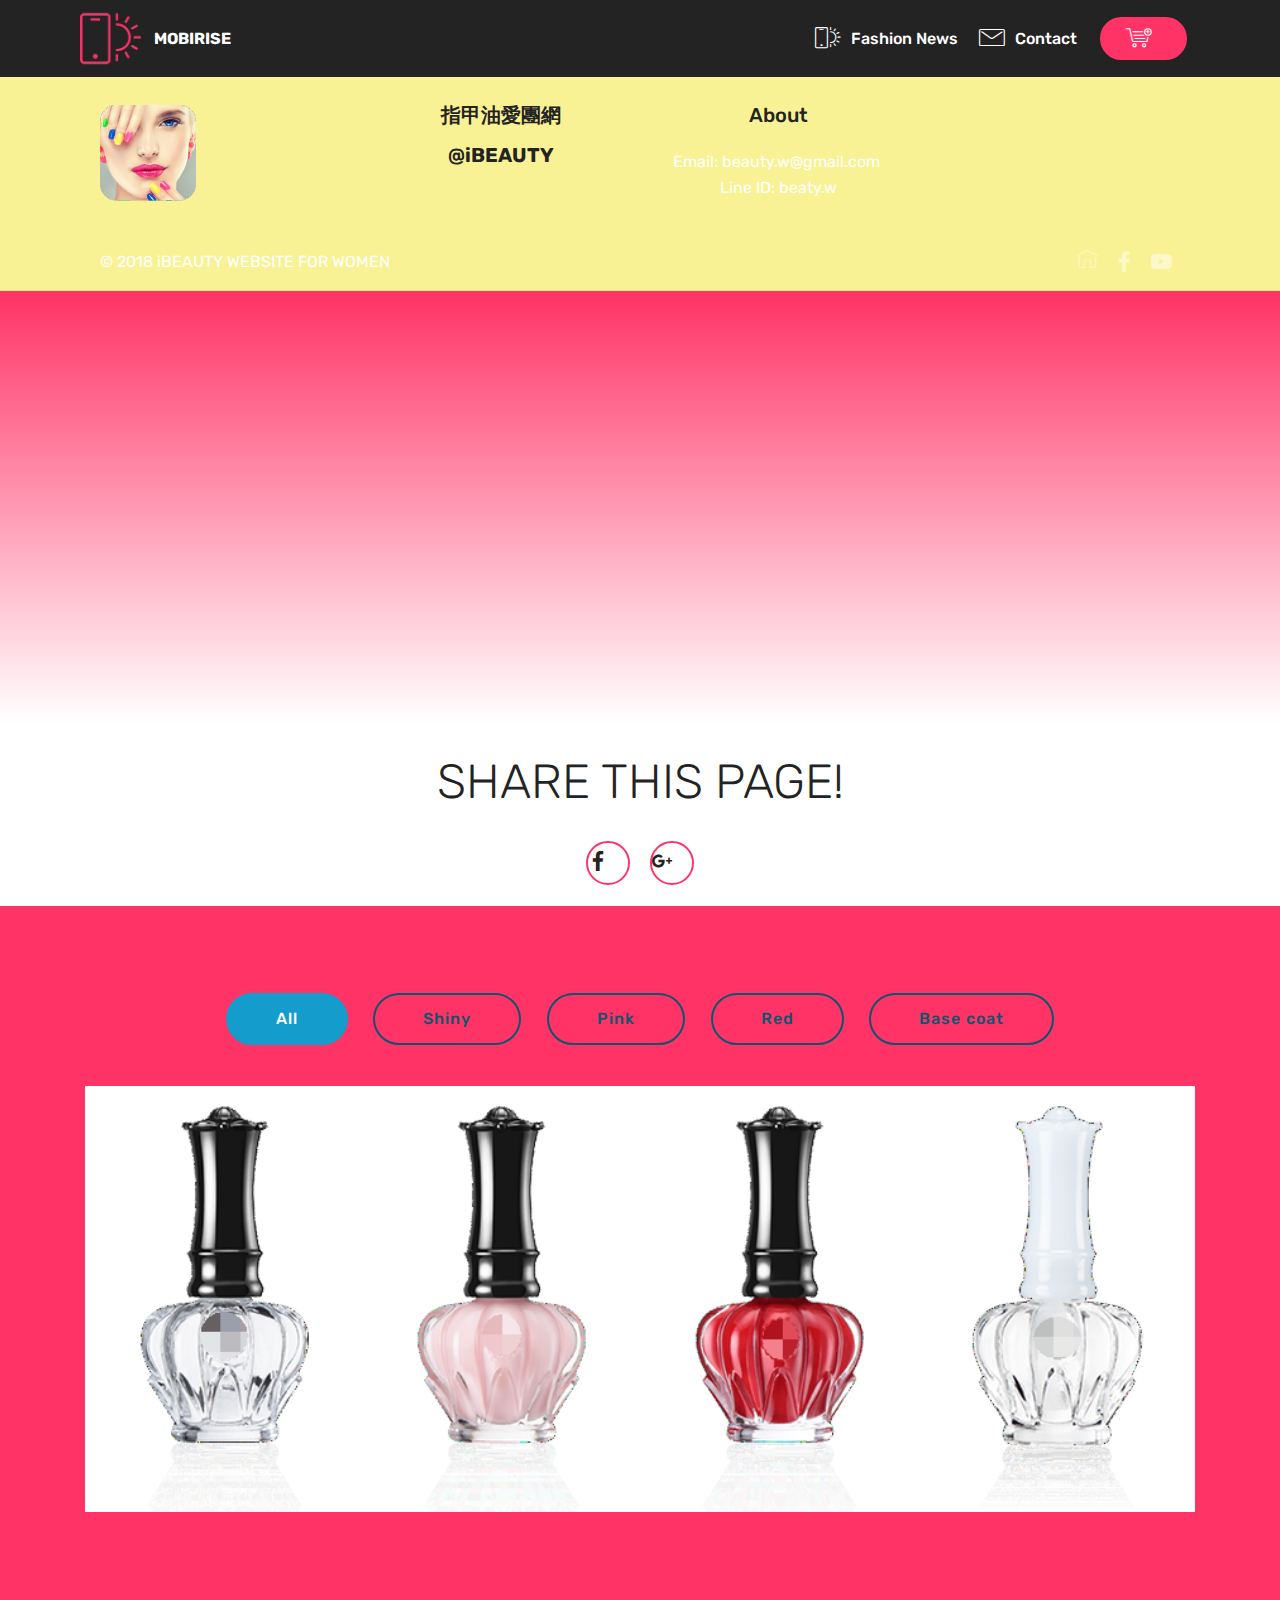
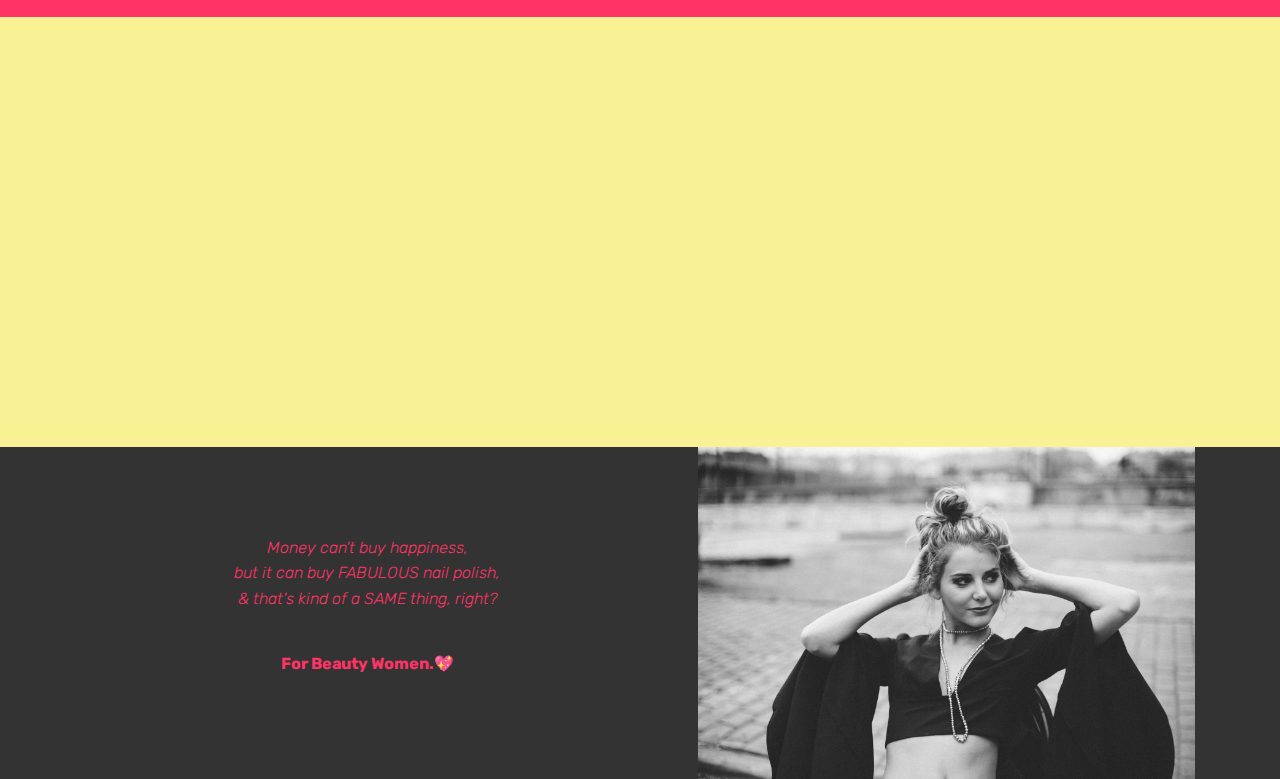
<file: index.html>
<!DOCTYPE html>
<html >
<head>
  <!-- Site made with Mobirise Website Builder v4.5.4, https://mobirise.com -->
  <meta charset="UTF-8">
  <meta http-equiv="X-UA-Compatible" content="IE=edge">
  <meta name="generator" content="Mobirise v4.5.4, mobirise.com">
  <meta name="viewport" content="width=device-width, initial-scale=1, minimum-scale=1">
  <link rel="shortcut icon" href="assets/images/26196344-521560974884847-3951238343787562793-n-128x128-1.png" type="image/x-icon">
  <meta name="description" content="">
  <title>Home</title>
  <link rel="stylesheet" href="assets/web/assets/mobirise-icons/mobirise-icons.css">
  <link rel="stylesheet" href="assets/tether/tether.min.css">
  <link rel="stylesheet" href="assets/bootstrap/css/bootstrap.min.css">
  <link rel="stylesheet" href="assets/bootstrap/css/bootstrap-grid.min.css">
  <link rel="stylesheet" href="assets/bootstrap/css/bootstrap-reboot.min.css">
  <link rel="stylesheet" href="assets/dropdown/css/style.css">
  <link rel="stylesheet" href="assets/socicon/css/styles.css">
  <link rel="stylesheet" href="assets/theme/css/style.css">
  <link rel="stylesheet" href="assets/gallery/style.css">
  <link rel="stylesheet" href="assets/mobirise/css/mbr-additional.css" type="text/css">
  
  
  
</head>
<body>
<section class="menu cid-qFtFao456e" once="menu" id="menu1-e">

    

    <nav class="navbar navbar-expand beta-menu navbar-dropdown align-items-center navbar-fixed-top navbar-toggleable-sm">
        <button class="navbar-toggler navbar-toggler-right" type="button" data-toggle="collapse" data-target="#navbarSupportedContent" aria-controls="navbarSupportedContent" aria-expanded="false" aria-label="Toggle navigation">
            <div class="hamburger">
                <span></span>
                <span></span>
                <span></span>
                <span></span>
            </div>
        </button>
        <div class="menu-logo">
            <div class="navbar-brand">
                <span class="navbar-logo">
                    <a href="https://mobirise.com">
                         <img src="assets/images/logo2.png" alt="Mobirise" style="height: 3.8rem;">
                    </a>
                </span>
                <span class="navbar-caption-wrap">
                    <a class="navbar-caption text-white display-4" href="https://mobirise.com">
                        MOBIRISE
                    </a>
                </span>
            </div>
        </div>
        <div class="collapse navbar-collapse" id="navbarSupportedContent">
            <ul class="navbar-nav nav-dropdown" data-app-modern-menu="true"><li class="nav-item">
                    <a class="nav-link link text-white display-4" href="http://www.elle.com/tw/beauty/nails/g14452845/snow-flake-nails/" target="_blank"><span class="mbri-mobirise mbr-iconfont mbr-iconfont-btn"></span>
                        Fashion News</a>
                </li><li class="nav-item">
                    <a class="nav-link link text-white display-4" href="https://docs.google.com/forms/d/e/1FAIpQLScz4EbbFmGHMpvg3xd-NWl_t0TLeZ9weeTNQ5GddcYG3rxjcQ/viewform?c=0&w=1" target="_blank"><span class="mbri-letter mbr-iconfont mbr-iconfont-btn"></span>
                        Contact</a>
                </li></ul>
            <div class="navbar-buttons mbr-section-btn"><a class="btn btn-sm btn-secondary display-4" href="https://docs.google.com/forms/d/e/1FAIpQLSe8e1jd9VTjLf5Gt1EX5Sik43wJP0h4fVwCyj4ilvDJ84Hjbg/viewform?c=0&w=1" target="_blank"><span class="mbri-cart-add mbr-iconfont mbr-iconfont-btn"><br></span>
                    </a></div>
        </div>
    </nav>
</section>

<section class="engine"><a href="https://mobirise.co/k">bootstrap templates</a></section><section class="cid-qFtFavbJOx" id="footer1-g">

    

    

    <div class="container">
        <div class="media-container-row content text-white">
            <div class="col-12 col-md-3">
                <div class="media-wrap">
                    <a href="https://mobirise.com/">
                        <img src="assets/images/unnamed-300x300.png" alt="Mobirise" title="">
                    </a>
                </div>
            </div>
            <div class="col-12 col-md-3 mbr-fonts-style display-7">
                <h5 class="pb-3"><strong>指甲油愛團網</strong><br><br><strong>@iBEAUTY</strong></h5>
                <p class="mbr-text"></p>
            </div>
            <div class="col-12 col-md-3 mbr-fonts-style display-7">
                <h5 class="pb-3">About</h5>
                <p class="mbr-text">
                    Email: beauty.w@gmail.com&nbsp;<br>Line ID: beaty.w<br></p>
            </div>
            <div class="col-12 col-md-3 mbr-fonts-style display-7">
                <h5 class="pb-3"></h5>
                <p class="mbr-text"></p>
            </div>
        </div>
        <div class="footer-lower">
            <div class="media-container-row">
                <div class="col-sm-12">
                    <hr>
                </div>
            </div>
            <div class="media-container-row mbr-white">
                <div class="col-sm-6 copyright">
                    <p class="mbr-text mbr-fonts-style display-7">
                        © 2018 iBEAUTY WEBSITE FOR WOMEN</p>
                </div>
                <div class="col-md-6">
                    <div class="social-list align-right">
                        <div class="soc-item">
                            <a href="http://www.annasui.com/tc/#/fashion" target="_blank">
                                <span class="mbr-iconfont mbr-iconfont-social mbri-home"></span>
                            </a>
                        </div>
                        <div class="soc-item">
                            <a href="https://www.facebook.com/annasuipage" target="_blank">
                                <span class="mbr-iconfont mbr-iconfont-social socicon-facebook socicon"></span>
                            </a>
                        </div>
                        <div class="soc-item">
                            <a href="https://youtu.be/RB-JOmUpo7s" target="_blank">
                                <span class="mbr-iconfont mbr-iconfont-social socicon-youtube socicon"></span>
                            </a>
                        </div>
                        
                        
                        
                    </div>
                </div>
            </div>
        </div>
    </div>
</section>

<section class="cid-qFuTwdQZeQ" id="video3-1e">

    
    
    <figure class="mbr-figure align-center container">
        <div class="video-block" style="width: 50%;">
            <div><iframe class="mbr-embedded-video" src="https://www.youtube.com/embed/8f7pwNjW19w?rel=0&amp;amp;showinfo=0&amp;autoplay=1&amp;loop=0" width="1280" height="720" frameborder="0" allowfullscreen></iframe></div>
        </div>
    </figure>
</section>

<section class="cid-qFtSJbB0nf" id="social-buttons1-s">
    
    

    

    <div class="container">
        <div class="media-container-row">
            <div class="col-md-8 align-center">
                <h2 class="pb-3 mbr-section-title mbr-fonts-style display-2">
                    SHARE THIS PAGE!<br></h2>
                <div>
                    <div class="mbr-social-likes" data-counters="false">
                        <span class="btn btn-social facebook mx-2" title="Share link on Facebook">
                            <i class="socicon socicon-facebook"></i>
                        </span>
                        
                        <span class="btn btn-social plusone mx-2" title="Share link on Google+">
                            <i class="socicon socicon-googleplus"></i>
                        </span>
                        
                        
                    </div>
                </div>
            </div>
        </div>
    </div>
</section>

<section class="mbr-gallery mbr-slider-carousel cid-qFu29y1qMm" id="gallery2-16">

    

    <div class="container">
        <div><!-- Filter --><div class="mbr-gallery-filter container gallery-filter-active"><ul buttons="0"><li class="mbr-gallery-filter-all"><a class="btn btn-md btn-primary-outline active display-4" href="">All</a></li></ul></div><!-- Gallery --><div class="mbr-gallery-row"><div class="mbr-gallery-layout-default"><div><div><div class="mbr-gallery-item mbr-gallery-item--p0" data-video-url="false" data-tags="Shiny"><div href="#lb-gallery2-16" data-slide-to="0" data-toggle="modal"><img src="assets/images/18788-1-220x338-220x338.png" alt=""><span class="icon-focus"></span></div></div><div class="mbr-gallery-item mbr-gallery-item--p0" data-video-url="false" data-tags="Pink"><div href="#lb-gallery2-16" data-slide-to="1" data-toggle="modal"><img src="assets/images/18792-1-220x338-220x338.png" alt=""><span class="icon-focus"></span></div></div><div class="mbr-gallery-item mbr-gallery-item--p0" data-video-url="false" data-tags="Red"><div href="#lb-gallery2-16" data-slide-to="2" data-toggle="modal"><img src="assets/images/18780-1-220x338-220x338.png" alt=""><span class="icon-focus"></span></div></div><div class="mbr-gallery-item mbr-gallery-item--p0" data-video-url="false" data-tags="Base coat"><div href="#lb-gallery2-16" data-slide-to="3" data-toggle="modal"><img src="assets/images/18784-1-220x338-220x338.png" alt=""><span class="icon-focus"></span></div></div></div></div><div class="clearfix"></div></div></div><!-- Lightbox --><div data-app-prevent-settings="" class="mbr-slider modal fade carousel slide" tabindex="-1" data-keyboard="true" data-interval="false" id="lb-gallery2-16"><div class="modal-dialog"><div class="modal-content"><div class="modal-body"><div class="carousel-inner"><div class="carousel-item"><img src="assets/images/18788-1-220x338.png" alt=""></div><div class="carousel-item active"><img src="assets/images/18792-1-220x338.png" alt=""></div><div class="carousel-item"><img src="assets/images/18780-1-220x338.png" alt=""></div><div class="carousel-item"><img src="assets/images/18784-1-220x338.png" alt=""></div></div><a class="carousel-control carousel-control-prev" role="button" data-slide="prev" href="#lb-gallery2-16"><span class="mbri-left mbr-iconfont" aria-hidden="true"></span><span class="sr-only">Previous</span></a><a class="carousel-control carousel-control-next" role="button" data-slide="next" href="#lb-gallery2-16"><span class="mbri-right mbr-iconfont" aria-hidden="true"></span><span class="sr-only">Next</span></a><a class="close" href="#" role="button" data-dismiss="modal"><span class="sr-only">Close</span></a></div></div></div></div></div>
    </div>

</section>

<section class="map2 cid-qFupPvGHtT" id="map2-18">

    

    <div class="container">
        <div class="media-container-row">
            <div class="col-md-8">
                <div class="google-map"><iframe frameborder="0" style="border:0" src="https://www.google.com/maps/embed/v1/place?key=AIzaSyA0Dx_boXQiwvdz8sJHoYeZNVTdoWONYkU&amp;q=place_id:ChIJzT_UkFQfaDQRKzMr5ae1bhg" allowfullscreen=""></iframe></div>
        </div>
    </div>
</div></section>

<section class="testimonials3 cid-qFvu6TRyoa" id="testimonials3-1k">

    

    

    <div class="container">
        <div class="media-container-row">
            <div class="media-content px-3 align-self-center mbr-white py-2">
                <p class="mbr-text testimonial-text mbr-fonts-style display-7">Money can't buy happiness,<br>but it can buy FABULOUS nail polish,<br>&amp; that's kind of a SAME thing, right?</p>
                <p class="mbr-author-name pt-4 mb-2 mbr-fonts-style display-7">For Beauty Women.💖</p>
                <p class="mbr-author-desc mbr-fonts-style display-7"></p>
            </div>

            <div class="mbr-figure pl-lg-5" style="width: 95%;">
              <img src="assets/images/mbr-1-1620x1080.jpg" alt="" title="">
            </div>
        </div>
    </div>
</section>


  <script src="assets/web/assets/jquery/jquery.min.js"></script>
  <script src="assets/popper/popper.min.js"></script>
  <script src="assets/tether/tether.min.js"></script>
  <script src="assets/bootstrap/js/bootstrap.min.js"></script>
  <script src="assets/smoothscroll/smooth-scroll.js"></script>
  <script src="assets/dropdown/js/script.min.js"></script>
  <script src="assets/touchswipe/jquery.touch-swipe.min.js"></script>
  <script src="assets/masonry/masonry.pkgd.min.js"></script>
  <script src="assets/imagesloaded/imagesloaded.pkgd.min.js"></script>
  <script src="assets/bootstrapcarouselswipe/bootstrap-carousel-swipe.js"></script>
  <script src="assets/vimeoplayer/jquery.mb.vimeo_player.js"></script>
  <script src="assets/sociallikes/social-likes.js"></script>
  <script src="assets/theme/js/script.js"></script>
  <script src="assets/gallery/player.min.js"></script>
  <script src="assets/gallery/script.js"></script>
  <script src="assets/slidervideo/script.js"></script>
  
  
</body>
</html>
</file>
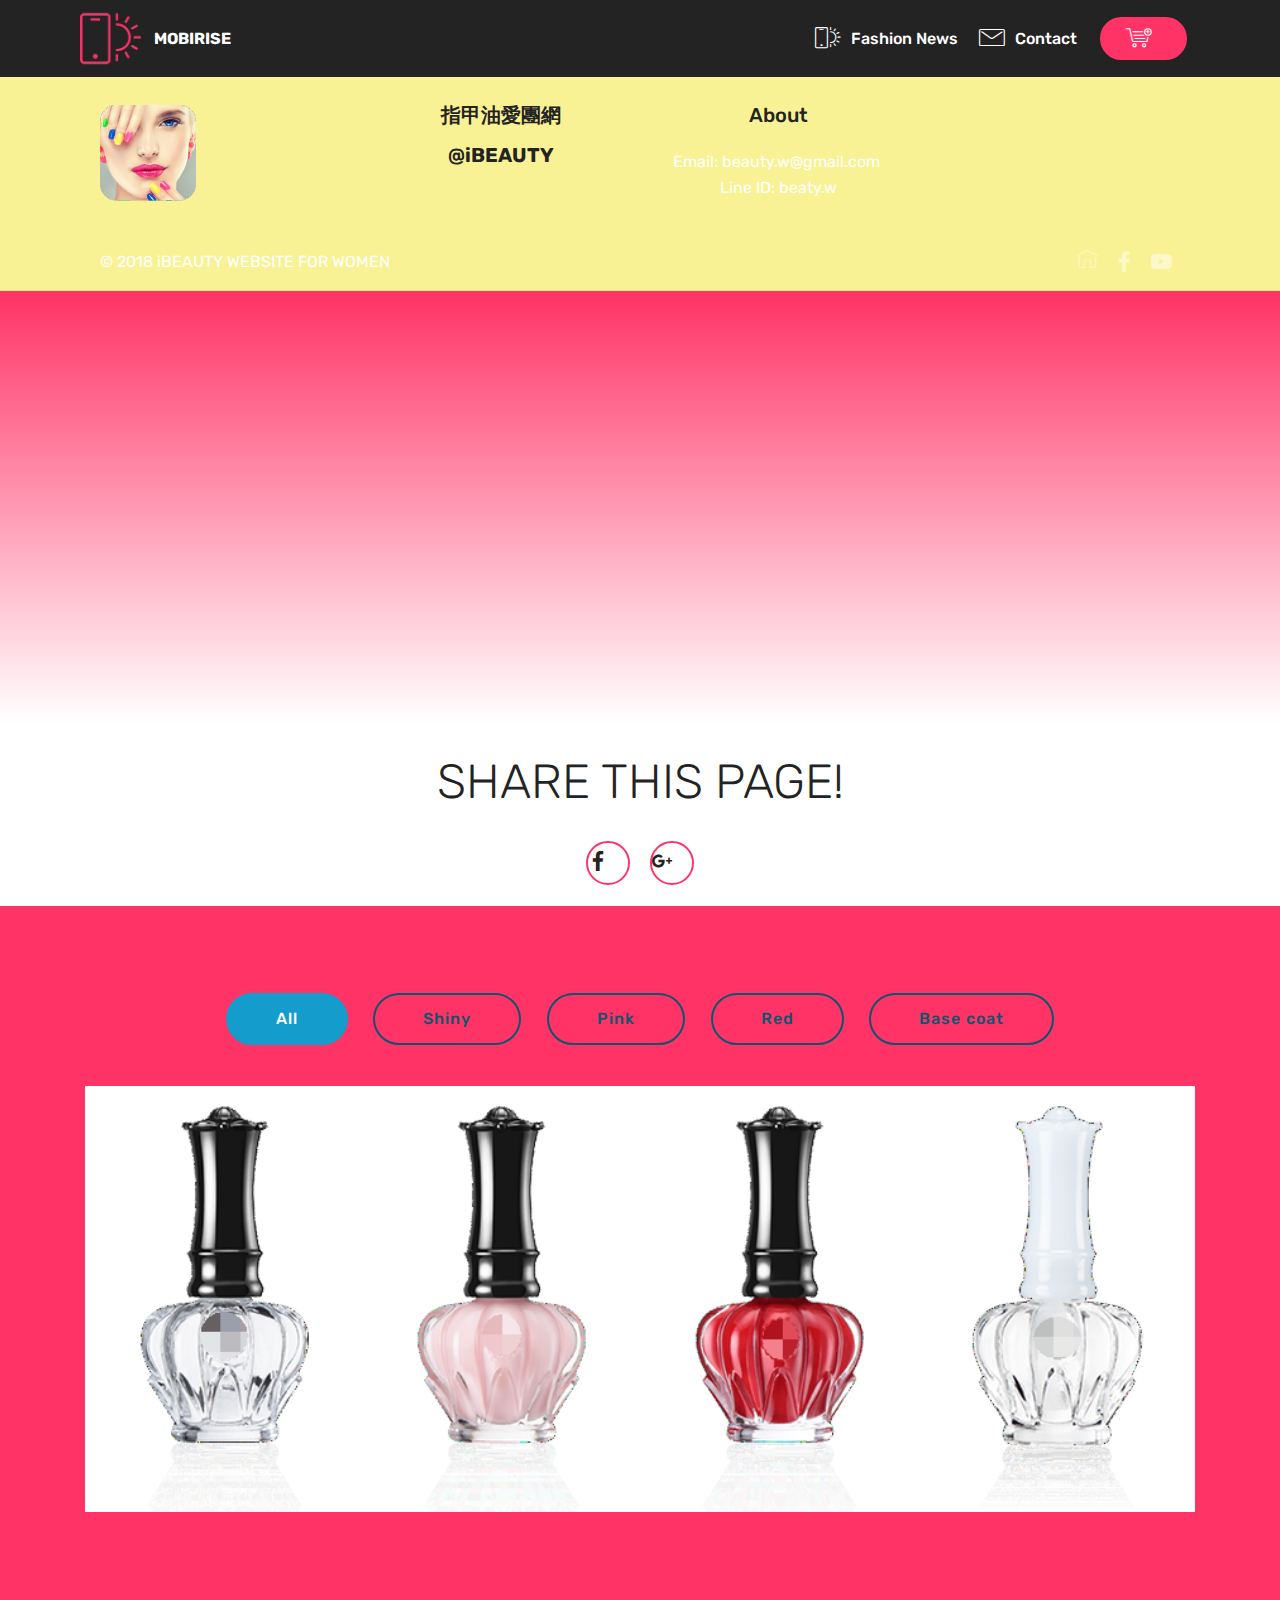
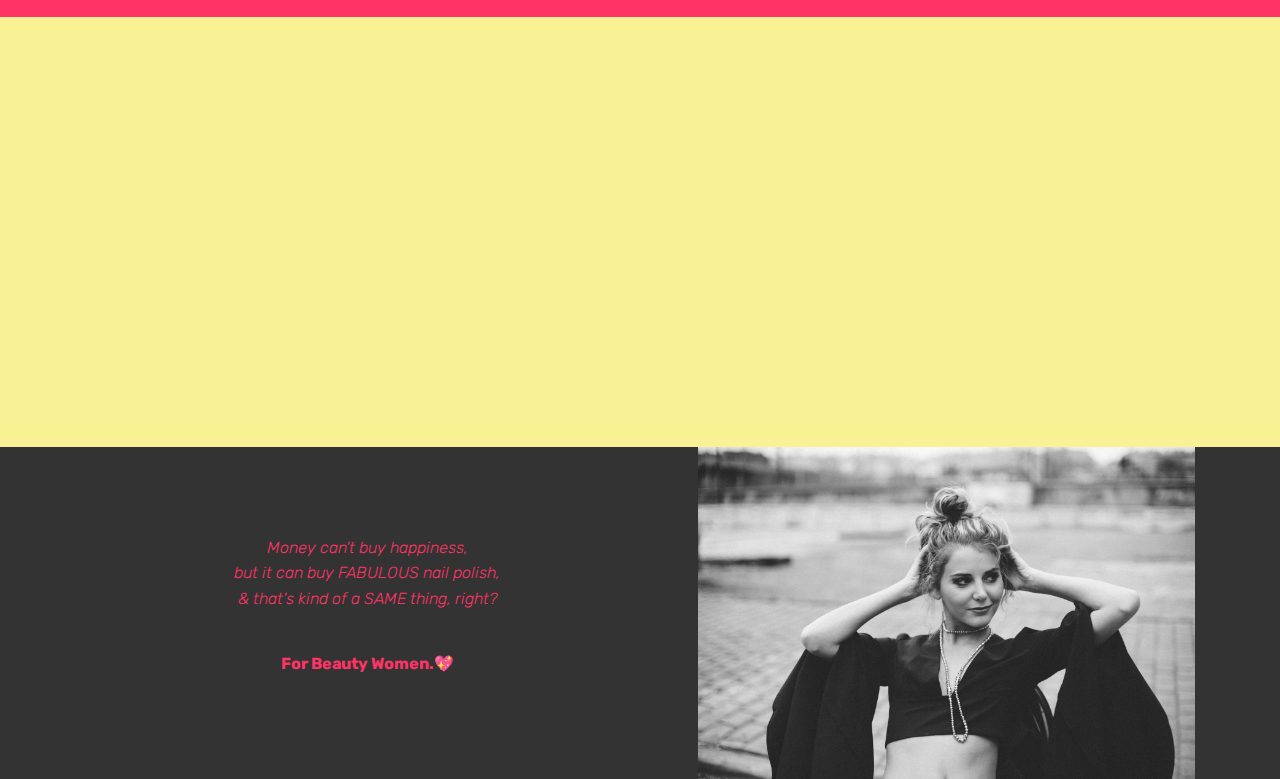
<file: page1.html>
<!DOCTYPE html>
<html >
<head>
  <!-- Site made with Mobirise Website Builder v4.5.4, https://mobirise.com -->
  <meta charset="UTF-8">
  <meta http-equiv="X-UA-Compatible" content="IE=edge">
  <meta name="generator" content="Mobirise v4.5.4, mobirise.com">
  <meta name="viewport" content="width=device-width, initial-scale=1, minimum-scale=1">
  <link rel="shortcut icon" href="assets/images/26196344-521560974884847-3951238343787562793-n-128x128-1.png" type="image/x-icon">
  <meta name="description" content="">
  <title>Page 1</title>
  <link rel="stylesheet" href="assets/web/assets/mobirise-icons/mobirise-icons.css">
  <link rel="stylesheet" href="assets/tether/tether.min.css">
  <link rel="stylesheet" href="assets/bootstrap/css/bootstrap.min.css">
  <link rel="stylesheet" href="assets/bootstrap/css/bootstrap-grid.min.css">
  <link rel="stylesheet" href="assets/bootstrap/css/bootstrap-reboot.min.css">
  <link rel="stylesheet" href="assets/dropdown/css/style.css">
  <link rel="stylesheet" href="assets/socicon/css/styles.css">
  <link rel="stylesheet" href="assets/theme/css/style.css">
  <link rel="stylesheet" href="assets/gallery/style.css">
  <link rel="stylesheet" href="assets/mobirise/css/mbr-additional.css" type="text/css">
  
  
  
</head>
<body>
<section class="menu cid-qFw1gOZXin" once="menu" id="menu1-26">

    

    <nav class="navbar navbar-expand beta-menu navbar-dropdown align-items-center navbar-fixed-top navbar-toggleable-sm">
        <button class="navbar-toggler navbar-toggler-right" type="button" data-toggle="collapse" data-target="#navbarSupportedContent" aria-controls="navbarSupportedContent" aria-expanded="false" aria-label="Toggle navigation">
            <div class="hamburger">
                <span></span>
                <span></span>
                <span></span>
                <span></span>
            </div>
        </button>
        <div class="menu-logo">
            <div class="navbar-brand">
                <span class="navbar-logo">
                    <a href="https://mobirise.com">
                         <img src="assets/images/logo2.png" alt="Mobirise" style="height: 3.8rem;">
                    </a>
                </span>
                <span class="navbar-caption-wrap">
                    <a class="navbar-caption text-white display-4" href="https://mobirise.com">
                        MOBIRISE
                    </a>
                </span>
            </div>
        </div>
        <div class="collapse navbar-collapse" id="navbarSupportedContent">
            <ul class="navbar-nav nav-dropdown" data-app-modern-menu="true"><li class="nav-item">
                    <a class="nav-link link text-white display-4" href="http://www.elle.com/tw/beauty/nails/g14452845/snow-flake-nails/" target="_blank"><span class="mbri-mobirise mbr-iconfont mbr-iconfont-btn"></span>
                        Fashion News</a>
                </li><li class="nav-item">
                    <a class="nav-link link text-white display-4" href="https://docs.google.com/forms/d/e/1FAIpQLScz4EbbFmGHMpvg3xd-NWl_t0TLeZ9weeTNQ5GddcYG3rxjcQ/viewform?c=0&w=1" target="_blank"><span class="mbri-letter mbr-iconfont mbr-iconfont-btn"></span>
                        Contact</a>
                </li></ul>
            <div class="navbar-buttons mbr-section-btn"><a class="btn btn-sm btn-secondary display-4" href="https://docs.google.com/forms/d/e/1FAIpQLSe8e1jd9VTjLf5Gt1EX5Sik43wJP0h4fVwCyj4ilvDJ84Hjbg/viewform?c=0&w=1" target="_blank"><span class="mbri-cart-add mbr-iconfont mbr-iconfont-btn"><br></span>
                    </a></div>
        </div>
    </nav>
</section>

<section class="engine"><a href="https://mobirise.co/l">free bootstrap themes</a></section><section class="cid-qFw1gT0cie" id="footer1-27">

    

    

    <div class="container">
        <div class="media-container-row content text-white">
            <div class="col-12 col-md-3">
                <div class="media-wrap">
                    <a href="https://mobirise.com/">
                        <img src="assets/images/unnamed-300x300.png" alt="Mobirise" title="">
                    </a>
                </div>
            </div>
            <div class="col-12 col-md-3 mbr-fonts-style display-7">
                <h5 class="pb-3"><strong>指甲油愛團網</strong><br><br><strong>@iBEAUTY</strong></h5>
                <p class="mbr-text"></p>
            </div>
            <div class="col-12 col-md-3 mbr-fonts-style display-7">
                <h5 class="pb-3">About</h5>
                <p class="mbr-text">
                    Email: beauty.w@gmail.com&nbsp;<br>Line ID: beaty.w<br></p>
            </div>
            <div class="col-12 col-md-3 mbr-fonts-style display-7">
                <h5 class="pb-3"></h5>
                <p class="mbr-text"></p>
            </div>
        </div>
        <div class="footer-lower">
            <div class="media-container-row">
                <div class="col-sm-12">
                    <hr>
                </div>
            </div>
            <div class="media-container-row mbr-white">
                <div class="col-sm-6 copyright">
                    <p class="mbr-text mbr-fonts-style display-7">
                        © 2018 iBEAUTY WEBSITE FOR WOMEN</p>
                </div>
                <div class="col-md-6">
                    <div class="social-list align-right">
                        <div class="soc-item">
                            <a href="http://www.annasui.com/tc/#/fashion" target="_blank">
                                <span class="mbr-iconfont mbr-iconfont-social mbri-home"></span>
                            </a>
                        </div>
                        <div class="soc-item">
                            <a href="https://www.facebook.com/annasuipage" target="_blank">
                                <span class="mbr-iconfont mbr-iconfont-social socicon-facebook socicon"></span>
                            </a>
                        </div>
                        <div class="soc-item">
                            <a href="https://youtu.be/RB-JOmUpo7s" target="_blank">
                                <span class="mbr-iconfont mbr-iconfont-social socicon-youtube socicon"></span>
                            </a>
                        </div>
                        
                        
                        
                    </div>
                </div>
            </div>
        </div>
    </div>
</section>

<section class="cid-qFw1gWaGCR" id="video3-28">

    
    
    <figure class="mbr-figure align-center container">
        <div class="video-block" style="width: 50%;">
            <div><iframe class="mbr-embedded-video" src="https://www.youtube.com/embed/8f7pwNjW19w?rel=0&amp;amp;showinfo=0&amp;autoplay=1&amp;loop=0" width="1280" height="720" frameborder="0" allowfullscreen></iframe></div>
        </div>
    </figure>
</section>

<section class="cid-qFw1gXV53S" id="social-buttons1-29">
    
    

    

    <div class="container">
        <div class="media-container-row">
            <div class="col-md-8 align-center">
                <h2 class="pb-3 mbr-section-title mbr-fonts-style display-2">
                    SHARE THIS PAGE!<br></h2>
                <div>
                    <div class="mbr-social-likes" data-counters="false">
                        <span class="btn btn-social facebook mx-2" title="Share link on Facebook">
                            <i class="socicon socicon-facebook"></i>
                        </span>
                        
                        <span class="btn btn-social plusone mx-2" title="Share link on Google+">
                            <i class="socicon socicon-googleplus"></i>
                        </span>
                        
                        
                    </div>
                </div>
            </div>
        </div>
    </div>
</section>

<section class="mbr-gallery mbr-slider-carousel cid-qFw1h0lq1z" id="gallery2-2a">

    

    <div class="container">
        <div><!-- Filter --><div class="mbr-gallery-filter container gallery-filter-active"><ul buttons="0"><li class="mbr-gallery-filter-all"><a class="btn btn-md btn-primary-outline active display-4" href="">All</a></li></ul></div><!-- Gallery --><div class="mbr-gallery-row"><div class="mbr-gallery-layout-default"><div><div><div class="mbr-gallery-item mbr-gallery-item--p0" data-video-url="false" data-tags="Shiny"><div href="#lb-gallery2-2a" data-slide-to="0" data-toggle="modal"><img src="assets/images/18788-1-220x338-220x338.png" alt=""><span class="icon-focus"></span></div></div><div class="mbr-gallery-item mbr-gallery-item--p0" data-video-url="false" data-tags="Pink"><div href="#lb-gallery2-2a" data-slide-to="1" data-toggle="modal"><img src="assets/images/18792-1-220x338-220x338.png" alt=""><span class="icon-focus"></span></div></div><div class="mbr-gallery-item mbr-gallery-item--p0" data-video-url="false" data-tags="Red"><div href="#lb-gallery2-2a" data-slide-to="2" data-toggle="modal"><img src="assets/images/18780-1-220x338-220x338.png" alt=""><span class="icon-focus"></span></div></div><div class="mbr-gallery-item mbr-gallery-item--p0" data-video-url="false" data-tags="Base coat"><div href="#lb-gallery2-2a" data-slide-to="3" data-toggle="modal"><img src="assets/images/18784-1-220x338-220x338.png" alt=""><span class="icon-focus"></span></div></div></div></div><div class="clearfix"></div></div></div><!-- Lightbox --><div data-app-prevent-settings="" class="mbr-slider modal fade carousel slide" tabindex="-1" data-keyboard="true" data-interval="false" id="lb-gallery2-2a"><div class="modal-dialog"><div class="modal-content"><div class="modal-body"><div class="carousel-inner"><div class="carousel-item"><img src="assets/images/18788-1-220x338.png" alt=""></div><div class="carousel-item active"><img src="assets/images/18792-1-220x338.png" alt=""></div><div class="carousel-item"><img src="assets/images/18780-1-220x338.png" alt=""></div><div class="carousel-item"><img src="assets/images/18784-1-220x338.png" alt=""></div></div><a class="carousel-control carousel-control-prev" role="button" data-slide="prev" href="#lb-gallery2-2a"><span class="mbri-left mbr-iconfont" aria-hidden="true"></span><span class="sr-only">Previous</span></a><a class="carousel-control carousel-control-next" role="button" data-slide="next" href="#lb-gallery2-2a"><span class="mbri-right mbr-iconfont" aria-hidden="true"></span><span class="sr-only">Next</span></a><a class="close" href="#" role="button" data-dismiss="modal"><span class="sr-only">Close</span></a></div></div></div></div></div>
    </div>

</section>

<section class="map2 cid-qFw1h3IKYJ" id="map2-2b">

    

    <div class="container">
        <div class="media-container-row">
            <div class="col-md-8">
                <div class="google-map"><iframe frameborder="0" style="border:0" src="https://www.google.com/maps/embed/v1/place?key=AIzaSyA0Dx_boXQiwvdz8sJHoYeZNVTdoWONYkU&amp;q=place_id:ChIJzT_UkFQfaDQRKzMr5ae1bhg" allowfullscreen=""></iframe></div>
        </div>
    </div>
</div></section>

<section class="testimonials3 cid-qFw1h6aTbV" id="testimonials3-2c">

    

    

    <div class="container">
        <div class="media-container-row">
            <div class="media-content px-3 align-self-center mbr-white py-2">
                <p class="mbr-text testimonial-text mbr-fonts-style display-7">Money can't buy happiness,<br>but it can buy FABULOUS nail polish,<br>&amp; that's kind of a SAME thing, right?</p>
                <p class="mbr-author-name pt-4 mb-2 mbr-fonts-style display-7">For Beauty Women.💖</p>
                <p class="mbr-author-desc mbr-fonts-style display-7"></p>
            </div>

            <div class="mbr-figure pl-lg-5" style="width: 95%;">
              <img src="assets/images/mbr-1-1620x1080.jpg" alt="" title="">
            </div>
        </div>
    </div>
</section>


  <script src="assets/web/assets/jquery/jquery.min.js"></script>
  <script src="assets/popper/popper.min.js"></script>
  <script src="assets/tether/tether.min.js"></script>
  <script src="assets/bootstrap/js/bootstrap.min.js"></script>
  <script src="assets/smoothscroll/smooth-scroll.js"></script>
  <script src="assets/dropdown/js/script.min.js"></script>
  <script src="assets/touchswipe/jquery.touch-swipe.min.js"></script>
  <script src="assets/masonry/masonry.pkgd.min.js"></script>
  <script src="assets/imagesloaded/imagesloaded.pkgd.min.js"></script>
  <script src="assets/bootstrapcarouselswipe/bootstrap-carousel-swipe.js"></script>
  <script src="assets/vimeoplayer/jquery.mb.vimeo_player.js"></script>
  <script src="assets/sociallikes/social-likes.js"></script>
  <script src="assets/theme/js/script.js"></script>
  <script src="assets/gallery/player.min.js"></script>
  <script src="assets/gallery/script.js"></script>
  <script src="assets/slidervideo/script.js"></script>
  
  
</body>
</html>
</file>
<file: assets/web/assets/mobirise-icons/mobirise-icons.css>
@font-face {
  font-family: 'MobiriseIcons';
  src:  url('mobirise-icons.eot?spat4u');
  src:  url('mobirise-icons.eot?spat4u#iefix') format('embedded-opentype'),
    url('mobirise-icons.ttf?spat4u') format('truetype'),
    url('mobirise-icons.woff?spat4u') format('woff'),
    url('mobirise-icons.svg?spat4u#MobiriseIcons') format('svg');
  font-weight: normal;
  font-style: normal;
}

[class^="mbri-"], [class*=" mbri-"] {
  /* use !important to prevent issues with browser extensions that change fonts */
  font-family: MobiriseIcons !important;
  speak: none;
  font-style: normal;
  font-weight: normal;
  font-variant: normal;
  text-transform: none;
  line-height: 1;

  /* Better Font Rendering =========== */
  -webkit-font-smoothing: antialiased;
  -moz-osx-font-smoothing: grayscale;
}

.mbri-add-submenu:before {
  content: "\e900";
}
.mbri-alert:before {
  content: "\e901";
}
.mbri-align-center:before {
  content: "\e902";
}
.mbri-align-justify:before {
  content: "\e903";
}
.mbri-align-left:before {
  content: "\e904";
}
.mbri-align-right:before {
  content: "\e905";
}
.mbri-android:before {
  content: "\e906";
}
.mbri-apple:before {
  content: "\e907";
}
.mbri-arrow-down:before {
  content: "\e908";
}
.mbri-arrow-next:before {
  content: "\e909";
}
.mbri-arrow-prev:before {
  content: "\e90a";
}
.mbri-arrow-up:before {
  content: "\e90b";
}
.mbri-bold:before {
  content: "\e90c";
}
.mbri-bookmark:before {
  content: "\e90d";
}
.mbri-bootstrap:before {
  content: "\e90e";
}
.mbri-briefcase:before {
  content: "\e90f";
}
.mbri-browse:before {
  content: "\e910";
}
.mbri-bulleted-list:before {
  content: "\e911";
}
.mbri-calendar:before {
  content: "\e912";
}
.mbri-camera:before {
  content: "\e913";
}
.mbri-cart-add:before {
  content: "\e914";
}
.mbri-cart-full:before {
  content: "\e915";
}
.mbri-cash:before {
  content: "\e916";
}
.mbri-change-style:before {
  content: "\e917";
}
.mbri-chat:before {
  content: "\e918";
}
.mbri-clock:before {
  content: "\e919";
}
.mbri-close:before {
  content: "\e91a";
}
.mbri-cloud:before {
  content: "\e91b";
}
.mbri-code:before {
  content: "\e91c";
}
.mbri-contact-form:before {
  content: "\e91d";
}
.mbri-credit-card:before {
  content: "\e91e";
}
.mbri-cursor-click:before {
  content: "\e91f";
}
.mbri-cust-feedback:before {
  content: "\e920";
}
.mbri-database:before {
  content: "\e921";
}
.mbri-delivery:before {
  content: "\e922";
}
.mbri-desktop:before {
  content: "\e923";
}
.mbri-devices:before {
  content: "\e924";
}
.mbri-down:before {
  content: "\e925";
}
.mbri-download:before {
  content: "\e989";
}
.mbri-drag-n-drop:before {
  content: "\e927";
}
.mbri-drag-n-drop2:before {
  content: "\e928";
}
.mbri-edit:before {
  content: "\e929";
}
.mbri-edit2:before {
  content: "\e92a";
}
.mbri-error:before {
  content: "\e92b";
}
.mbri-extension:before {
  content: "\e92c";
}
.mbri-features:before {
  content: "\e92d";
}
.mbri-file:before {
  content: "\e92e";
}
.mbri-flag:before {
  content: "\e92f";
}
.mbri-folder:before {
  content: "\e930";
}
.mbri-gift:before {
  content: "\e931";
}
.mbri-github:before {
  content: "\e932";
}
.mbri-globe:before {
  content: "\e933";
}
.mbri-globe-2:before {
  content: "\e934";
}
.mbri-growing-chart:before {
  content: "\e935";
}
.mbri-hearth:before {
  content: "\e936";
}
.mbri-help:before {
  content: "\e937";
}
.mbri-home:before {
  content: "\e938";
}
.mbri-hot-cup:before {
  content: "\e939";
}
.mbri-idea:before {
  content: "\e93a";
}
.mbri-image-gallery:before {
  content: "\e93b";
}
.mbri-image-slider:before {
  content: "\e93c";
}
.mbri-info:before {
  content: "\e93d";
}
.mbri-italic:before {
  content: "\e93e";
}
.mbri-key:before {
  content: "\e93f";
}
.mbri-laptop:before {
  content: "\e940";
}
.mbri-layers:before {
  content: "\e941";
}
.mbri-left-right:before {
  content: "\e942";
}
.mbri-left:before {
  content: "\e943";
}
.mbri-letter:before {
  content: "\e944";
}
.mbri-like:before {
  content: "\e945";
}
.mbri-link:before {
  content: "\e946";
}
.mbri-lock:before {
  content: "\e947";
}
.mbri-login:before {
  content: "\e948";
}
.mbri-logout:before {
  content: "\e949";
}
.mbri-magic-stick:before {
  content: "\e94a";
}
.mbri-map-pin:before {
  content: "\e94b";
}
.mbri-menu:before {
  content: "\e94c";
}
.mbri-mobile:before {
  content: "\e94d";
}
.mbri-mobile2:before {
  content: "\e94e";
}
.mbri-mobirise:before {
  content: "\e94f";
}
.mbri-more-horizontal:before {
  content: "\e950";
}
.mbri-more-vertical:before {
  content: "\e951";
}
.mbri-music:before {
  content: "\e952";
}
.mbri-new-file:before {
  content: "\e953";
}
.mbri-numbered-list:before {
  content: "\e954";
}
.mbri-opened-folder:before {
  content: "\e955";
}
.mbri-pages:before {
  content: "\e956";
}
.mbri-paper-plane:before {
  content: "\e957";
}
.mbri-paperclip:before {
  content: "\e958";
}
.mbri-photo:before {
  content: "\e959";
}
.mbri-photos:before {
  content: "\e95a";
}
.mbri-pin:before {
  content: "\e95b";
}
.mbri-play:before {
  content: "\e95c";
}
.mbri-plus:before {
  content: "\e95d";
}
.mbri-preview:before {
  content: "\e95e";
}
.mbri-print:before {
  content: "\e95f";
}
.mbri-protect:before {
  content: "\e960";
}
.mbri-question:before {
  content: "\e961";
}
.mbri-quote-left:before {
  content: "\e962";
}
.mbri-quote-right:before {
  content: "\e963";
}
.mbri-refresh:before {
  content: "\e964";
}
.mbri-responsive:before {
  content: "\e965";
}
.mbri-right:before {
  content: "\e966";
}
.mbri-rocket:before {
  content: "\e967";
}
.mbri-sad-face:before {
  content: "\e968";
}
.mbri-sale:before {
  content: "\e969";
}
.mbri-save:before {
  content: "\e96a";
}
.mbri-search:before {
  content: "\e96b";
}
.mbri-setting:before {
  content: "\e96c";
}
.mbri-setting2:before {
  content: "\e96d";
}
.mbri-setting3:before {
  content: "\e96e";
}
.mbri-share:before {
  content: "\e96f";
}
.mbri-shopping-bag:before {
  content: "\e970";
}
.mbri-shopping-basket:before {
  content: "\e971";
}
.mbri-shopping-cart:before {
  content: "\e972";
}
.mbri-sites:before {
  content: "\e973";
}
.mbri-smile-face:before {
  content: "\e974";
}
.mbri-speed:before {
  content: "\e975";
}
.mbri-star:before {
  content: "\e976";
}
.mbri-success:before {
  content: "\e977";
}
.mbri-sun:before {
  content: "\e978";
}
.mbri-sun2:before {
  content: "\e979";
}
.mbri-tablet:before {
  content: "\e97a";
}
.mbri-tablet-vertical:before {
  content: "\e97b";
}
.mbri-target:before {
  content: "\e97c";
}
.mbri-timer:before {
  content: "\e97d";
}
.mbri-to-ftp:before {
  content: "\e97e";
}
.mbri-to-local-drive:before {
  content: "\e97f";
}
.mbri-touch-swipe:before {
  content: "\e980";
}
.mbri-touch:before {
  content: "\e981";
}
.mbri-trash:before {
  content: "\e982";
}
.mbri-underline:before {
  content: "\e983";
}
.mbri-unlink:before {
  content: "\e984";
}
.mbri-unlock:before {
  content: "\e985";
}
.mbri-up-down:before {
  content: "\e986";
}
.mbri-up:before {
  content: "\e987";
}
.mbri-update:before {
  content: "\e988";
}
.mbri-upload:before {
 content: "\e926"; 
}
.mbri-user:before {
  content: "\e98a";
}
.mbri-user2:before {
  content: "\e98b";
}
.mbri-users:before {
  content: "\e98c";
}
.mbri-video:before {
  content: "\e98d";
}
.mbri-video-play:before {
  content: "\e98e";
}
.mbri-watch:before {
  content: "\e98f";
}
.mbri-website-theme:before {
  content: "\e990";
}
.mbri-wifi:before {
  content: "\e991";
}
.mbri-windows:before {
  content: "\e992";
}
.mbri-zoom-out:before {
  content: "\e993";
}
.mbri-redo:before {
  content: "\e994";
}
.mbri-undo:before {
  content: "\e995";
}
</file>
<file: assets/dropdown/css/style.css>
.navbar-dropdown {
  left: 0;
  padding: 0;
  position: absolute;
  right: 0;
  top: 0;
  transition: all 0.45s ease;
  z-index: 1030;
  background: #282828; }
  .navbar-dropdown .navbar-logo {
    margin-right: 0.8rem;
    transition: margin 0.3s ease-in-out;
    vertical-align: middle; }
    .navbar-dropdown .navbar-logo img {
      height: 3.125rem;
      transition: all 0.3s ease-in-out; }
    .navbar-dropdown .navbar-logo.mbr-iconfont {
      font-size: 3.125rem;
      line-height: 3.125rem; }
  .navbar-dropdown .navbar-caption {
    font-weight: 700;
    white-space: normal;
    vertical-align: -4px;
    line-height: 3.125rem !important; }
    .navbar-dropdown .navbar-caption, .navbar-dropdown .navbar-caption:hover {
      color: inherit;
      text-decoration: none; }
  .navbar-dropdown .mbr-iconfont + .navbar-caption {
    vertical-align: -1px; }
  .navbar-dropdown.navbar-fixed-top {
    position: fixed; }
  .navbar-dropdown .navbar-brand span {
    vertical-align: -4px; }
  .navbar-dropdown.bg-color.transparent {
    background: none; }
  .navbar-dropdown.navbar-short .navbar-brand {
    padding: 0.625rem 0; }
    .navbar-dropdown.navbar-short .navbar-brand span {
      vertical-align: -1px; }
  .navbar-dropdown.navbar-short .navbar-caption {
    line-height: 2.375rem !important;
    vertical-align: -2px; }
  .navbar-dropdown.navbar-short .navbar-logo {
    margin-right: 0.5rem; }
    .navbar-dropdown.navbar-short .navbar-logo img {
      height: 2.375rem; }
    .navbar-dropdown.navbar-short .navbar-logo.mbr-iconfont {
      font-size: 2.375rem;
      line-height: 2.375rem; }
  .navbar-dropdown.navbar-short .mbr-table-cell {
    height: 3.625rem; }
  .navbar-dropdown .navbar-close {
    left: 0.6875rem;
    position: fixed;
    top: 0.75rem;
    z-index: 1000; }
  .navbar-dropdown .hamburger-icon {
    content: "";
    display: inline-block;
    vertical-align: middle;
    width: 16px;
    -webkit-box-shadow: 0 -6px 0 1px #282828,0 0 0 1px #282828,0 6px 0 1px #282828;
    -moz-box-shadow: 0 -6px 0 1px #282828,0 0 0 1px #282828,0 6px 0 1px #282828;
    box-shadow: 0 -6px 0 1px #282828,0 0 0 1px #282828,0 6px 0 1px #282828; }

.dropdown-menu .dropdown-toggle[data-toggle="dropdown-submenu"]::after {
  border-bottom: 0.35em solid transparent;
  border-left: 0.35em solid;
  border-right: 0;
  border-top: 0.35em solid transparent;
  margin-left: 0.3rem; }

.dropdown-menu .dropdown-item:focus {
  outline: 0; }

.nav-dropdown {
  font-size: 0.75rem;
  font-weight: 500;
  height: auto !important; }
  .nav-dropdown .nav-btn {
    padding-left: 1rem; }
  .nav-dropdown .link {
    margin: .667em 1.667em;
    font-weight: 500;
    padding: 0;
    transition: color .2s ease-in-out; }
    .nav-dropdown .link.dropdown-toggle {
      margin-right: 2.583em; }
      .nav-dropdown .link.dropdown-toggle::after {
        margin-left: .25rem;
        border-top: 0.35em solid;
        border-right: 0.35em solid transparent;
        border-left: 0.35em solid transparent;
        border-bottom: 0; }
      .nav-dropdown .link.dropdown-toggle[aria-expanded="true"] {
        margin: 0;
        padding: 0.667em 3.263em  0.667em 1.667em; }
  .nav-dropdown .link::after,
  .nav-dropdown .dropdown-item::after {
    color: inherit; }
  .nav-dropdown .btn {
    font-size: 0.75rem;
    font-weight: 700;
    letter-spacing: 0;
    margin-bottom: 0;
    padding-left: 1.25rem;
    padding-right: 1.25rem; }
  .nav-dropdown .dropdown-menu {
    border-radius: 0;
    border: 0;
    left: 0;
    margin: 0;
    padding-bottom: 1.25rem;
    padding-top: 1.25rem;
    position: relative; }
  .nav-dropdown .dropdown-submenu {
    margin-left: 0.125rem;
    top: 0; }
  .nav-dropdown .dropdown-item {
    font-weight: 500;
    line-height: 2;
    padding: 0.3846em 4.615em 0.3846em 1.5385em;
    position: relative;
    transition: color .2s ease-in-out, background-color .2s ease-in-out; }
    .nav-dropdown .dropdown-item::after {
      margin-top: -0.3077em;
      position: absolute;
      right: 1.1538em;
      top: 50%; }
    .nav-dropdown .dropdown-item:focus, .nav-dropdown .dropdown-item:hover {
      background: none; }

@media (max-width: 767px) {
  .nav-dropdown.navbar-toggleable-sm {
    bottom: 0;
    display: none;
    left: 0;
    overflow-x: hidden;
    position: fixed;
    top: 0;
    transform: translateX(-100%);
    -ms-transform: translateX(-100%);
    -webkit-transform: translateX(-100%);
    width: 18.75rem;
    z-index: 999; } }
.nav-dropdown.navbar-toggleable-xl {
  bottom: 0;
  display: none;
  left: 0;
  overflow-x: hidden;
  position: fixed;
  top: 0;
  transform: translateX(-100%);
  -ms-transform: translateX(-100%);
  -webkit-transform: translateX(-100%);
  width: 18.75rem;
  z-index: 999; }

.nav-dropdown-sm {
  display: block !important;
  overflow-x: hidden;
  overflow: auto;
  padding-top: 3.875rem; }
  .nav-dropdown-sm::after {
    content: "";
    display: block;
    height: 3rem;
    width: 100%; }
  .nav-dropdown-sm.collapse.in ~ .navbar-close {
    display: block !important; }
  .nav-dropdown-sm.collapsing, .nav-dropdown-sm.collapse.in {
    transform: translateX(0);
    -ms-transform: translateX(0);
    -webkit-transform: translateX(0);
    transition: all 0.25s ease-out;
    -webkit-transition: all 0.25s ease-out;
    background: #282828; }
  .nav-dropdown-sm.collapsing[aria-expanded="false"] {
    transform: translateX(-100%);
    -ms-transform: translateX(-100%);
    -webkit-transform: translateX(-100%); }
  .nav-dropdown-sm .nav-item {
    display: block;
    margin-left: 0 !important;
    padding-left: 0; }
  .nav-dropdown-sm .link,
  .nav-dropdown-sm .dropdown-item {
    border-top: 1px dotted rgba(255, 255, 255, 0.1);
    font-size: 0.8125rem;
    line-height: 1.6;
    margin: 0 !important;
    padding: 0.875rem 2.4rem 0.875rem 1.5625rem !important;
    position: relative;
    white-space: normal; }
    .nav-dropdown-sm .link:focus, .nav-dropdown-sm .link:hover,
    .nav-dropdown-sm .dropdown-item:focus,
    .nav-dropdown-sm .dropdown-item:hover {
      background: rgba(0, 0, 0, 0.2) !important;
      color: #c0a375; }
  .nav-dropdown-sm .nav-btn {
    position: relative;
    padding: 1.5625rem 1.5625rem 0 1.5625rem; }
    .nav-dropdown-sm .nav-btn::before {
      border-top: 1px dotted rgba(255, 255, 255, 0.1);
      content: "";
      left: 0;
      position: absolute;
      top: 0;
      width: 100%; }
    .nav-dropdown-sm .nav-btn + .nav-btn {
      padding-top: 0.625rem; }
      .nav-dropdown-sm .nav-btn + .nav-btn::before {
        display: none; }
  .nav-dropdown-sm .btn {
    padding: 0.625rem 0; }
  .nav-dropdown-sm .dropdown-toggle[data-toggle="dropdown-submenu"]::after {
    margin-left: .25rem;
    border-top: 0.35em solid;
    border-right: 0.35em solid transparent;
    border-left: 0.35em solid transparent;
    border-bottom: 0; }
  .nav-dropdown-sm .dropdown-toggle[data-toggle="dropdown-submenu"][aria-expanded="true"]::after {
    border-top: 0;
    border-right: 0.35em solid transparent;
    border-left: 0.35em solid transparent;
    border-bottom: 0.35em solid; }
  .nav-dropdown-sm .dropdown-menu {
    margin: 0;
    padding: 0;
    position: relative;
    top: 0;
    left: 0;
    width: 100%;
    border: 0;
    float: none;
    border-radius: 0;
    background: none; }
  .nav-dropdown-sm .dropdown-submenu {
    left: 100%;
    margin-left: 0.125rem;
    margin-top: -1.25rem;
    top: 0; }

.navbar-toggleable-sm .nav-dropdown .dropdown-menu {
  position: absolute; }

.navbar-toggleable-sm .nav-dropdown .dropdown-submenu {
  left: 100%;
  margin-left: 0.125rem;
  margin-top: -1.25rem;
  top: 0; }

.navbar-toggleable-sm.opened .nav-dropdown .dropdown-menu {
  position: relative; }

.navbar-toggleable-sm.opened .nav-dropdown .dropdown-submenu {
  left: 0;
  margin-left: 00rem;
  margin-top: 0rem;
  top: 0; }

.is-builder .nav-dropdown.collapsing {
  transition: none !important; }

/*# sourceMappingURL=style.css.map */
</file>
<file: assets/socicon/css/styles.css>
@charset "UTF-8";

@font-face {
  font-family: "socicon";
  src:url("../fonts/socicon.eot");
  src:url("../fonts/socicon.eot?#iefix") format("embedded-opentype"),
    url("../fonts/socicon.woff") format("woff"),
    url("../fonts/socicon.ttf") format("truetype"),
    url("../fonts/socicon.svg#socicon") format("svg");
  font-weight: normal;
  font-style: normal;

}

[data-icon]:before {
  font-family: "socicon" !important;
  content: attr(data-icon);
  font-style: normal !important;
  font-weight: normal !important;
  font-variant: normal !important;
  text-transform: none !important;
  speak: none;
  line-height: 1;
  -webkit-font-smoothing: antialiased;
  -moz-osx-font-smoothing: grayscale;
}

[class^="socicon-"]:before,
[class*=" socicon-"]:before {
  font-family: "socicon" !important;
  font-style: normal !important;
  font-weight: normal !important;
  font-variant: normal !important;
  text-transform: none !important;
  speak: none;
  line-height: 1;
  -webkit-font-smoothing: antialiased;
  -moz-osx-font-smoothing: grayscale;
}

.socicon-modelmayhem:before {
  content: "\e000";
}
.socicon-mixcloud:before {
  content: "\e001";
}
.socicon-drupal:before {
  content: "\e002";
}
.socicon-swarm:before {
  content: "\e003";
}
.socicon-istock:before {
  content: "\e004";
}
.socicon-yammer:before {
  content: "\e005";
}
.socicon-ello:before {
  content: "\e006";
}
.socicon-stackoverflow:before {
  content: "\e007";
}
.socicon-persona:before {
  content: "\e008";
}
.socicon-triplej:before {
  content: "\e009";
}
.socicon-houzz:before {
  content: "\e00a";
}
.socicon-rss:before {
  content: "\e00b";
}
.socicon-paypal:before {
  content: "\e00c";
}
.socicon-odnoklassniki:before {
  content: "\e00d";
}
.socicon-airbnb:before {
  content: "\e00e";
}
.socicon-periscope:before {
  content: "\e00f";
}
.socicon-outlook:before {
  content: "\e010";
}
.socicon-coderwall:before {
  content: "\e011";
}
.socicon-tripadvisor:before {
  content: "\e012";
}
.socicon-appnet:before {
  content: "\e013";
}
.socicon-goodreads:before {
  content: "\e014";
}
.socicon-tripit:before {
  content: "\e015";
}
.socicon-lanyrd:before {
  content: "\e016";
}
.socicon-slideshare:before {
  content: "\e017";
}
.socicon-buffer:before {
  content: "\e018";
}
.socicon-disqus:before {
  content: "\e019";
}
.socicon-vkontakte:before {
  content: "\e01a";
}
.socicon-whatsapp:before {
  content: "\e01b";
}
.socicon-patreon:before {
  content: "\e01c";
}
.socicon-storehouse:before {
  content: "\e01d";
}
.socicon-pocket:before {
  content: "\e01e";
}
.socicon-mail:before {
  content: "\e01f";
}
.socicon-blogger:before {
  content: "\e020";
}
.socicon-technorati:before {
  content: "\e021";
}
.socicon-reddit:before {
  content: "\e022";
}
.socicon-dribbble:before {
  content: "\e023";
}
.socicon-stumbleupon:before {
  content: "\e024";
}
.socicon-digg:before {
  content: "\e025";
}
.socicon-envato:before {
  content: "\e026";
}
.socicon-behance:before {
  content: "\e027";
}
.socicon-delicious:before {
  content: "\e028";
}
.socicon-deviantart:before {
  content: "\e029";
}
.socicon-forrst:before {
  content: "\e02a";
}
.socicon-play:before {
  content: "\e02b";
}
.socicon-zerply:before {
  content: "\e02c";
}
.socicon-wikipedia:before {
  content: "\e02d";
}
.socicon-apple:before {
  content: "\e02e";
}
.socicon-flattr:before {
  content: "\e02f";
}
.socicon-github:before {
  content: "\e030";
}
.socicon-renren:before {
  content: "\e031";
}
.socicon-friendfeed:before {
  content: "\e032";
}
.socicon-newsvine:before {
  content: "\e033";
}
.socicon-identica:before {
  content: "\e034";
}
.socicon-bebo:before {
  content: "\e035";
}
.socicon-zynga:before {
  content: "\e036";
}
.socicon-steam:before {
  content: "\e037";
}
.socicon-xbox:before {
  content: "\e038";
}
.socicon-windows:before {
  content: "\e039";
}
.socicon-qq:before {
  content: "\e03a";
}
.socicon-douban:before {
  content: "\e03b";
}
.socicon-meetup:before {
  content: "\e03c";
}
.socicon-playstation:before {
  content: "\e03d";
}
.socicon-android:before {
  content: "\e03e";
}
.socicon-snapchat:before {
  content: "\e03f";
}
.socicon-twitter:before {
  content: "\e040";
}
.socicon-facebook:before {
  content: "\e041";
}
.socicon-googleplus:before {
  content: "\e042";
}
.socicon-pinterest:before {
  content: "\e043";
}
.socicon-foursquare:before {
  content: "\e044";
}
.socicon-yahoo:before {
  content: "\e045";
}
.socicon-skype:before {
  content: "\e046";
}
.socicon-yelp:before {
  content: "\e047";
}
.socicon-feedburner:before {
  content: "\e048";
}
.socicon-linkedin:before {
  content: "\e049";
}
.socicon-viadeo:before {
  content: "\e04a";
}
.socicon-xing:before {
  content: "\e04b";
}
.socicon-myspace:before {
  content: "\e04c";
}
.socicon-soundcloud:before {
  content: "\e04d";
}
.socicon-spotify:before {
  content: "\e04e";
}
.socicon-grooveshark:before {
  content: "\e04f";
}
.socicon-lastfm:before {
  content: "\e050";
}
.socicon-youtube:before {
  content: "\e051";
}
.socicon-vimeo:before {
  content: "\e052";
}
.socicon-dailymotion:before {
  content: "\e053";
}
.socicon-vine:before {
  content: "\e054";
}
.socicon-flickr:before {
  content: "\e055";
}
.socicon-500px:before {
  content: "\e056";
}
.socicon-wordpress:before {
  content: "\e058";
}
.socicon-tumblr:before {
  content: "\e059";
}
.socicon-twitch:before {
  content: "\e05a";
}
.socicon-8tracks:before {
  content: "\e05b";
}
.socicon-amazon:before {
  content: "\e05c";
}
.socicon-icq:before {
  content: "\e05d";
}
.socicon-smugmug:before {
  content: "\e05e";
}
.socicon-ravelry:before {
  content: "\e05f";
}
.socicon-weibo:before {
  content: "\e060";
}
.socicon-baidu:before {
  content: "\e061";
}
.socicon-angellist:before {
  content: "\e062";
}
.socicon-ebay:before {
  content: "\e063";
}
.socicon-imdb:before {
  content: "\e064";
}
.socicon-stayfriends:before {
  content: "\e065";
}
.socicon-residentadvisor:before {
  content: "\e066";
}
.socicon-google:before {
  content: "\e067";
}
.socicon-yandex:before {
  content: "\e068";
}
.socicon-sharethis:before {
  content: "\e069";
}
.socicon-bandcamp:before {
  content: "\e06a";
}
.socicon-itunes:before {
  content: "\e06b";
}
.socicon-deezer:before {
  content: "\e06c";
}
.socicon-telegram:before {
  content: "\e06e";
}
.socicon-openid:before {
  content: "\e06f";
}
.socicon-amplement:before {
  content: "\e070";
}
.socicon-viber:before {
  content: "\e071";
}
.socicon-zomato:before {
  content: "\e072";
}
.socicon-draugiem:before {
  content: "\e074";
}
.socicon-endomodo:before {
  content: "\e075";
}
.socicon-filmweb:before {
  content: "\e076";
}
.socicon-stackexchange:before {
  content: "\e077";
}
.socicon-wykop:before {
  content: "\e078";
}
.socicon-teamspeak:before {
  content: "\e079";
}
.socicon-teamviewer:before {
  content: "\e07a";
}
.socicon-ventrilo:before {
  content: "\e07b";
}
.socicon-younow:before {
  content: "\e07c";
}
.socicon-raidcall:before {
  content: "\e07d";
}
.socicon-mumble:before {
  content: "\e07e";
}
.socicon-medium:before {
  content: "\e06d";
}
.socicon-bebee:before {
  content: "\e07f";
}
.socicon-hitbox:before {
  content: "\e080";
}
.socicon-reverbnation:before {
  content: "\e081";
}
.socicon-formulr:before {
  content: "\e082";
}
.socicon-instagram:before {
  content: "\e057";
}
.socicon-battlenet:before {
  content: "\e083";
}
.socicon-chrome:before {
  content: "\e084";
}
.socicon-discord:before {
  content: "\e086";
}
.socicon-issuu:before {
  content: "\e087";
}
.socicon-macos:before {
  content: "\e088";
}
.socicon-firefox:before {
  content: "\e089";
}
.socicon-opera:before {
  content: "\e08d";
}
.socicon-keybase:before {
  content: "\e090";
}
.socicon-alliance:before {
  content: "\e091";
}
.socicon-livejournal:before {
  content: "\e092";
}
.socicon-googlephotos:before {
  content: "\e093";
}
.socicon-horde:before {
  content: "\e094";
}
.socicon-etsy:before {
  content: "\e095";
}
.socicon-zapier:before {
  content: "\e096";
}
.socicon-google-scholar:before {
  content: "\e097";
}
.socicon-researchgate:before {
  content: "\e098";
}
.socicon-wechat:before {
  content: "\e099";
}
.socicon-strava:before {
  content: "\e09a";
}
.socicon-line:before {
  content: "\e09b";
}
.socicon-lyft:before {
  content: "\e09c";
}
.socicon-uber:before {
  content: "\e09d";
}
.socicon-songkick:before {
  content: "\e09e";
}
.socicon-viewbug:before {
  content: "\e09f";
}
.socicon-googlegroups:before {
  content: "\e0a0";
}
.socicon-quora:before {
  content: "\e073";
}
.socicon-diablo:before {
  content: "\e085";
}
.socicon-blizzard:before {
  content: "\e0a1";
}
.socicon-hearthstone:before {
  content: "\e08b";
}
.socicon-heroes:before {
  content: "\e08a";
}
.socicon-overwatch:before {
  content: "\e08c";
}
.socicon-warcraft:before {
  content: "\e08e";
}
.socicon-starcraft:before {
  content: "\e08f";
}
.socicon-beam:before {
  content: "\e0a2";
}
.socicon-curse:before {
  content: "\e0a3";
}
.socicon-player:before {
  content: "\e0a4";
}
.socicon-streamjar:before {
  content: "\e0a5";
}
.socicon-nintendo:before {
  content: "\e0a6";
}
.socicon-hellocoton:before {
  content: "\e0a7";
}
</file>
<file: assets/theme/css/style.css>
/*!
 * Mobirise v4 theme (https://mobirise.com/)
 * Copyright 2017 Mobirise
 */
section {
  background-color: #eeeeee; }

section,
.container,
.container-fluid {
  position: relative;
  word-wrap: break-word; }

a.mbr-iconfont:hover {
  text-decoration: none; }

.article .lead p, .article .lead ul, .article .lead ol, .article .lead pre, .article .lead blockquote {
  margin-bottom: 0; }

a {
  font-style: normal;
  font-weight: 400;
  cursor: pointer; }
  a, a:hover {
    text-decoration: none; }

figure {
  margin-bottom: 0; }

body {
  color: #232323; }

h1, h2, h3, h4, h5, h6,
.h1, .h2, .h3, .h4, .h5, .h6,
.display-1, .display-2, .display-3, .display-4 {
  line-height: 1;
  word-break: break-word;
  word-wrap: break-word; }

b, strong {
  font-weight: bold; }

blockquote {
  padding: 10px 0 10px 20px;
  position: relative;
  border-left: 2px solid;
  border-color: #ff3366; }

input:-webkit-autofill, input:-webkit-autofill:hover, input:-webkit-autofill:focus, input:-webkit-autofill:active {
  transition-delay: 9999s;
  transition-property: background-color, color; }

textarea[type="hidden"] {
  display: none; }

body {
  position: relative; }

section {
  background-position: 50% 50%;
  background-repeat: no-repeat;
  background-size: cover; }
  section .mbr-background-video,
  section .mbr-background-video-preview {
    position: absolute;
    bottom: 0;
    left: 0;
    right: 0;
    top: 0; }

.hidden {
  visibility: hidden; }

.mbr-z-index20 {
  z-index: 20; }

/*! Base colors */
.mbr-white {
  color: #ffffff; }

.mbr-black {
  color: #000000; }

.mbr-bg-white {
  background-color: #ffffff; }

.mbr-bg-black {
  background-color: #000000; }

/*! Text-aligns */
.align-left {
  text-align: left; }

.align-center {
  text-align: center; }

.align-right {
  text-align: right; }

@media (max-width: 767px) {
  .align-left, .align-center, .align-right, .mbr-section-btn, .mbr-section-title {
    text-align: center; } }
/*! Font-weight  */
.mbr-light {
  font-weight: 300; }

.mbr-regular {
  font-weight: 400; }

.mbr-semibold {
  font-weight: 500; }

.mbr-bold {
  font-weight: 700; }

/*! Media  */
.media-size-item {
  -webkit-flex: 1 1 auto;
  -moz-flex: 1 1 auto;
  -ms-flex: 1 1 auto;
  -o-flex: 1 1 auto;
  flex: 1 1 auto; }

.media-content {
  -webkit-flex-basis: 100%;
  flex-basis: 100%; }

.media-container-row {
  display: -ms-flexbox;
  display: -webkit-flex;
  display: flex;
  -webkit-flex-direction: row;
  -ms-flex-direction: row;
  flex-direction: row;
  -webkit-flex-wrap: wrap;
  -ms-flex-wrap: wrap;
  flex-wrap: wrap;
  -webkit-justify-content: center;
  -ms-flex-pack: center;
  justify-content: center;
  -webkit-align-content: center;
  -ms-flex-line-pack: center;
  align-content: center;
  -webkit-align-items: start;
  -ms-flex-align: start;
  align-items: start; }
  .media-container-row .media-size-item {
    width: 400px; }

.media-container-column {
  display: -ms-flexbox;
  display: -webkit-flex;
  display: flex;
  -webkit-flex-direction: column;
  -ms-flex-direction: column;
  flex-direction: column;
  -webkit-flex-wrap: wrap;
  -ms-flex-wrap: wrap;
  flex-wrap: wrap;
  -webkit-justify-content: center;
  -ms-flex-pack: center;
  justify-content: center;
  -webkit-align-content: center;
  -ms-flex-line-pack: center;
  align-content: center;
  -webkit-align-items: stretch;
  -ms-flex-align: stretch;
  align-items: stretch; }
  .media-container-column > * {
    width: 100%; }

@media (min-width: 992px) {
  .media-container-row {
    -webkit-flex-wrap: nowrap;
    -ms-flex-wrap: nowrap;
    flex-wrap: nowrap; } }
figure {
  overflow: hidden; }

figure[mbr-media-size] {
  transition: width 0.1s; }

.mbr-figure img, .mbr-figure iframe {
  display: block;
  width: 100%; }

.card {
  background-color: transparent;
  border: none; }

.card-img {
  text-align: center;
  flex-shrink: 0; }

.media {
  max-width: 100%;
  margin: 0 auto; }

.mbr-figure {
  -ms-flex-item-align: center;
  -ms-grid-row-align: center;
  -webkit-align-self: center;
  align-self: center; }

.media-container > div {
  max-width: 100%; }

.mbr-figure img, .card-img img {
  width: 100%; }

@media (max-width: 991px) {
  .media-size-item {
    width: auto !important; }

  .media {
    width: auto; }

  .mbr-figure {
    width: 100% !important; } }
/*! Buttons */
.mbr-section-btn {
  margin-left: -.25rem;
  margin-right: -.25rem;
  font-size: 0; }

nav .mbr-section-btn {
  margin-left: 0rem;
  margin-right: 0rem; }

/*! Btn icon margin */
.btn .mbr-iconfont, .btn.btn-sm .mbr-iconfont {
  cursor: pointer;
  margin-right: 0.5rem; }

.btn.btn-md .mbr-iconfont, .btn.btn-md .mbr-iconfont {
  margin-right: 0.8rem; }

.mbr-regular {
  font-weight: 400; }

.mbr-semibold {
  font-weight: 500; }

.mbr-bold {
  font-weight: 700; }

[type="submit"] {
  -webkit-appearance: none; }

/*! Full-screen */
.mbr-fullscreen .mbr-overlay {
  min-height: 100vh; }

.mbr-fullscreen {
  display: flex;
  display: -webkit-flex;
  display: -moz-flex;
  display: -ms-flex;
  display: -o-flex;
  align-items: center;
  -webkit-align-items: center;
  min-height: 100vh;
  padding-top: 3rem;
  padding-bottom: 3rem; }

/*! Map */
.map {
  height: 25rem;
  position: relative; }
  .map iframe {
    width: 100%;
    height: 100%; }

/* Form */
.form-asterisk {
  font-family: initial;
  position: absolute;
  top: -2px;
  font-weight: normal; }

/*! Scroll to top arrow */
.mbr-arrow-up {
  bottom: 25px;
  right: 90px;
  position: fixed;
  text-align: right;
  z-index: 5000;
  color: #ffffff;
  font-size: 32px;
  transform: rotate(180deg);
  -webkit-transform: rotate(180deg); }

.mbr-arrow-up a {
  background: rgba(0, 0, 0, 0.2);
  border-radius: 3px;
  color: #fff;
  display: inline-block;
  height: 60px;
  width: 60px;
  outline-style: none !important;
  position: relative;
  text-decoration: none;
  transition: all .3s ease-in-out;
  cursor: pointer;
  text-align: center; }
  .mbr-arrow-up a:hover {
    background-color: rgba(0, 0, 0, 0.4); }
  .mbr-arrow-up a i {
    line-height: 60px; }

.mbr-arrow-up-icon {
  display: block;
  color: #fff; }

.mbr-arrow-up-icon::before {
  content: "\203a";
  display: inline-block;
  font-family: serif;
  font-size: 32px;
  line-height: 1;
  font-style: normal;
  position: relative;
  top: 6px;
  left: -4px;
  -webkit-transform: rotate(-90deg);
  transform: rotate(-90deg); }

/*! Arrow Down */
.mbr-arrow {
  position: absolute;
  bottom: 45px;
  left: 50%;
  width: 60px;
  height: 60px;
  cursor: pointer;
  background-color: rgba(80, 80, 80, 0.5);
  border-radius: 50%;
  -webkit-transform: translateX(-50%);
  transform: translateX(-50%); }
  .mbr-arrow > a {
    display: inline-block;
    text-decoration: none;
    outline-style: none;
    -webkit-animation: arrowdown 1.7s ease-in-out infinite;
    animation: arrowdown 1.7s ease-in-out infinite; }
    .mbr-arrow > a > i {
      position: absolute;
      top: -2px;
      left: 15px;
      font-size: 2rem; }

@keyframes arrowdown {
  0% {
    transform: translateY(0px);
    -webkit-transform: translateY(0px); }
  50% {
    transform: translateY(-5px);
    -webkit-transform: translateY(-5px); }
  100% {
    transform: translateY(0px);
    -webkit-transform: translateY(0px); } }
@-webkit-keyframes arrowdown {
  0% {
    transform: translateY(0px);
    -webkit-transform: translateY(0px); }
  50% {
    transform: translateY(-5px);
    -webkit-transform: translateY(-5px); }
  100% {
    transform: translateY(0px);
    -webkit-transform: translateY(0px); } }
@media (max-width: 500px) {
  .mbr-arrow-up {
    left: 50%;
    right: auto;
    transform: translateX(-50%) rotate(180deg);
    -webkit-transform: translateX(-50%) rotate(180deg); } }
/*Gradients animation*/
@keyframes gradient-animation {
  from {
    background-position: 0% 100%;
    animation-timing-function: ease-in-out; }
  to {
    background-position: 100% 0%;
    animation-timing-function: ease-in-out; } }
@-webkit-keyframes gradient-animation {
  from {
    background-position: 0% 100%;
    animation-timing-function: ease-in-out; }
  to {
    background-position: 100% 0%;
    animation-timing-function: ease-in-out; } }
.bg-gradient {
  background-size: 200% 200%;
  animation: gradient-animation 5s infinite alternate;
  -webkit-animation: gradient-animation 5s infinite alternate; }

.menu .navbar-brand {
  display: -webkit-flex; }
  .menu .navbar-brand span {
    display: flex;
    display: -webkit-flex; }
  .menu .navbar-brand .navbar-caption-wrap {
    display: -webkit-flex; }
  .menu .navbar-brand .navbar-logo img {
    display: -webkit-flex; }
@media (min-width: 768px) and (max-width: 991px) {
  .menu .navbar-toggleable-sm .navbar-nav {
    display: -webkit-box;
    display: -webkit-flex;
    display: -ms-flexbox; } }
@media (min-width: 992px) {
  .menu .navbar-nav.nav-dropdown {
    display: -webkit-flex; }
  .menu .navbar-toggleable-sm .navbar-collapse {
    display: -webkit-flex !important; } }

/*# sourceMappingURL=style.css.map */
.engine {
	position: absolute;
	text-indent: -2400px;
	text-align: center;
	padding: 0;
	top: 0;
	left: -2400px;
}
</file>
<file: assets/gallery/style.css>
/*-------

   Gallery

-------*/
.mbr-gallery .mbr-gallery-item {
  position: relative;
  display: inline-block;
  width: 25%;
  cursor: pointer; }

@media (max-width: 768px) {
  .mbr-gallery .mbr-gallery-item {
    width: 50%; } }
@media (max-width: 400px) {
  .mbr-gallery .mbr-gallery-item {
    width: 100%; } }
.mbr-gallery .icon-focus,
.mbr-gallery .icon-video {
  position: absolute;
  top: calc(50% - 32px);
  left: calc(50% - 24px);
  font-family: 'MobiriseIcons' !important;
  font-size: 3rem !important;
  color: #fff;
  opacity: 0;
  transition: .2s opacity ease-in-out;
  z-index: 5; }

.mbr-gallery .icon-focus::before {
  content: '\e96b'; }

.mbr-gallery .icon-video::before {
  content: '\e95c'; }

.mbr-gallery .mbr-gallery-item > div:hover .icon-focus,
.mbr-gallery .mbr-gallery-item > div:hover .icon-video {
  opacity: 1; }

.mbr-gallery .mbr-gallery-item img {
  width: 100%;
  opacity: 1;
  -webkit-transition: .2s opacity ease-in-out;
  transition: .2s opacity ease-in-out; }

.mbr-gallery .mbr-gallery-item > div:hover img {
  opacity: 1; }

.mbr-gallery .mbr-gallery-item > div {
  background: #fff;
  display: block;
  outline: none;
  position: relative; }

.mbr-gallery .mbr-gallery-item .icon {
  -webkit-transform: translateX(-50%) translateY(-50%);
  -webkit-transition: .2s opacity ease-in-out;
  color: #000;
  font-size: 30px;
  height: 69px;
  left: 50%;
  opacity: 0;
  position: absolute;
  top: 50%;
  transform: translateX(-50%) translateY(-50%);
  transition: .2s opacity ease-in-out;
  width: 69px; }

.mbr-gallery .mbr-gallery-item .icon::after,
.mbr-gallery .mbr-gallery-item .icon::before {
  content: '';
  display: block;
  position: absolute;
  height: 69px;
  width: 1px;
  margin-left: 34.5px;
  background-color: #fff; }

.mbr-gallery .mbr-gallery-item .icon::after {
  width: 69px;
  height: 1px;
  margin-left: 0;
  margin-top: 34.5px; }

.mbr-gallery .mbr-gallery-item > div:hover .icon {
  opacity: 1; }

.mbr-gallery .mbr-gallery-item > div:hover::before {
  opacity: .9; }

.mbr-gallery .mbr-gallery-item > div:hover .mbr-gallery-title {
  background: transparent !important; }

/* remove spacing */
.mbr-gallery .mbr-gallery-row.no-gutter {
  margin: 0; }

.mbr-gallery .mbr-gallery-row.no-gutter .mbr-gallery-item {
  padding: 0; }

/* container */
.mbr-gallery .container.mbr-gallery-layout-default {
  padding: 93px 0; }

/* fix horizontal scrollbar */
.mbr-gallery .mbr-gallery-layout-article,
.mbr-gallery .mbr-gallery-layout-default {
  overflow: hidden; }

/* lightbox */
.mbr-gallery .modal {
  position: fixed;
  overflow: hidden;
  padding-right: 0 !important; }

.mbr-gallery .modal-content {
  border-radius: 0;
  border: none;
  background: transparent; }

.mbr-gallery .modal-body {
  padding: 0; }

.mbr-gallery .modal-body img {
  width: 100%; }

.mbr-gallery .modal .close {
  position: fixed;
  background: #1b1b1b;
  opacity: .5;
  font-size: 35px;
  font-weight: 300;
  width: 70px;
  height: 70px;
  border-radius: 50%;
  color: #fff;
  top: 2.5rem;
  right: 2.5rem;
  line-height: 70px;
  border: none;
  text-align: center;
  text-shadow: none;
  z-index: 5;
  -webkit-transition: opacity .3s ease;
  -moz-transition: opacity .3s ease;
  -o-transition: opacity .3s ease;
  transition: opacity .3s ease;
  font-family: 'MobiriseIcons'; }
  .mbr-gallery .modal .close::before {
    content: '\e91a'; }

.mbr-gallery .modal .close:hover {
  opacity: 1;
  background: #000;
  color: #fff; }

.mbr-gallery .modal-dialog {
  max-width: 100% !important; }

.mbr-gallery .modal.in .modal-dialog {
  margin: 0 auto; }

/* modal back color opacity */
.modal-backdrop.in {
  opacity: .8;
  filter: alpha(opacity=80); }

@media (max-width: 768px) {
  .mbr-gallery .carousel-control,
  .mbr-gallery .carousel-indicators,
  .mbr-gallery .modal .close {
    position: fixed; } }
/* fix fade in effect */
.mbr-gallery .modal.fade .modal-dialog {
  -webkit-transition: margin-top .3s ease-out;
  -moz-transition: margin-top .3s ease-out;
  -o-transition: margin-top .3s ease-out;
  transition: margin-top .3s ease-out; }

.mbr-gallery .modal.fade .modal-dialog,
.mbr-gallery .modal.in .modal-dialog {
  -webkit-transform: none;
  -ms-transform: none;
  -o-transform: none;
  transform: none; }

/*-------

   Slider

-------*/
.mbr-slider .carousel-inner > .active,
.mbr-slider .carousel-inner > .next,
.mbr-slider .carousel-inner > .prev {
  display: table; }

.mbr-slider .carousel-control {
  position: absolute;
  width: 70px;
  height: 70px;
  top: 50%;
  margin-top: -35px;
  line-height: 70px;
  border-radius: 50%;
  font-size: 35px;
  border: 0;
  opacity: .5;
  text-shadow: none;
  z-index: 5;
  color: #fff;
  -webkit-transition: all .2s ease-in-out 0s;
  -o-transition: all .2s ease-in-out 0s;
  transition: all .2s ease-in-out 0s; }

.mbr-gallery .mbr-slider .carousel-control {
  position: fixed; }

@media (max-width: 991px) {
  .mbr-gallery .mbr-slider .carousel-control {
    bottom: 2.5rem;
    margin-top: 0;
    top: auto;
    z-index: 17; } }
.mbr-gallery .mbr-slider .carousel-inner > .active {
  display: block; }

.mbr-slider .carousel-control.left {
  left: 0;
  margin-left: 2.5rem; }

.mbr-slider .carousel-control.right {
  right: 0;
  margin-right: 2.5rem; }

.mbr-slider .carousel-control .icon-next,
.mbr-slider .carousel-control .icon-prev {
  margin-top: -18px;
  font-size: 40px;
  line-height: 27px; }

.mbr-slider .carousel-control:hover {
  background: #1b1b1b;
  color: #fff;
  opacity: 1; }

.mbr-slider .carousel-indicators {
  position: absolute;
  bottom: 0;
  margin-bottom: 1.5rem !important; }

@media (max-width: 543px) {
  .mbr-slider .carousel-indicators {
    display: none; } }
.carousel-indicators .active,
.carousel-indicators li {
  width: 15px;
  height: 15px;
  margin: 3px;
  background: #1b1b1b;
  border: 0;
  opacity: .5; }

.carousel-indicators .active {
  border: 4px solid #1b1b1b;
  background: #fff; }

.carousel-indicators li {
  max-width: 15px;
  max-height: 15px;
  margin: 3px;
  background: #1b1b1b;
  border: 0;
  border-radius: 50%;
  opacity: .5; }

.carousel-indicators li.active {
  border: 4px solid #1b1b1b;
  background: #fff; }

.container .carousel-indicators {
  margin-bottom: 3px; }

.mbr-gallery .mbr-slider .carousel-indicators {
  position: fixed;
  margin-bottom: 2.5rem !important; }

@media (max-width: 991px) {
  .mbr-gallery .mbr-slider .carousel-indicators {
    margin-bottom: 3.625rem !important;
    padding-left: 2.5rem;
    padding-right: 2.5rem; } }
.mbr-slider .carousel-indicators .active,
.mbr-slider .carousel-indicators li {
  width: 20px;
  height: 20px;
  margin: 3px;
  background: #1b1b1b;
  border: 0;
  opacity: .5; }

.mbr-slider .carousel-indicators .active {
  border: 4px solid #1b1b1b;
  background: #fff; }

@media (max-width: 767px) {
  .mbr-slider .carousel-control {
    top: auto;
    bottom: 20px; }

  .mbr-slider > .container .carousel-control {
    margin-bottom: 0; } }
/* boxed slider */
.mbr-slider > .boxed-slider {
  position: relative;
  padding: 93px 0; }

.mbr-slider > .boxed-slider > div {
  position: relative; }

.mbr-slider > .container img {
  width: 100%; }

.mbr-slider > .container img + .row {
  position: absolute;
  top: 50%;
  left: 0;
  right: 0;
  -webkit-transform: translateY(-50%);
  -moz-transform: translateY(-50%);
  transform: translateY(-50%);
  z-index: 2; }

.mbr-slider .mbr-section {
  padding: 0;
  background-attachment: scroll; }

.mbr-slider .mbr-table-cell {
  padding: 0; }

.mbr-slider > .container .carousel-indicators {
  margin-bottom: 3px; }

/* article slider */
.mbr-slider > .article-slider .mbr-section,
.mbr-slider > .article-slider .mbr-section .mbr-table-cell {
  padding-top: 0;
  padding-bottom: 0; }

.modal-backdrop.show {
  opacity: .7; }

.video-container .mbr-background-video iframe {
  width: 100%;
  height: 100%; }

.mbr-gallery-item__hided {
  position: absolute !important;
  left: 0 !important;
  width: 0 !important;
  height: 0;
  padding: 0 !important; }

.mbr-gallery-item__hided img {
  display: none !important; }

.mbr-gallery-item__hided span {
  display: none !important; }

.mbr-gallery-filter {
  padding-top: 30px;
  padding-bottom: 30px;
  text-align: center; }
  .mbr-gallery-filter li {
    display: inline-block;
    padding: 5px 0;
    transition: all .3s ease-out; }
    .mbr-gallery-filter li .btn {
      cursor: pointer; }
  .mbr-gallery-filter.gallery-filter__bg li {
    color: #fff; }
  .mbr-gallery-filter.gallery-filter__bg .active {
    color: #000;
    background-color: #fff; }
  .mbr-gallery-filter ul {
    display: inline-block;
    width: 100%;
    padding-left: 0;
    margin-bottom: 0;
    list-style: none; }

.mbr-gallery-item > div {
  position: relative; }

.mbr-gallery-item--p1 {
  padding: 0.5rem; }

.mbr-gallery-item--p2 {
  padding: 1rem; }

.mbr-gallery-item--p3 {
  padding: 1.5rem; }

.mbr-gallery-item--p4 {
  padding: 2rem; }

.mbr-gallery-item--p5 {
  padding: 2.5rem; }

.mbr-gallery-item--p6 {
  padding: 3rem; }

.mbr-gallery .mbr-gallery-item--p4 {
  width: 33.333%; }

.mbr-gallery .mbr-gallery-item--p6, .mbr-gallery .mbr-gallery-item--p5 {
  width: 50%; }

@media (max-width: 992px) {
  .mbr-gallery-item--p1 {
    padding: 0.5rem; }

  .mbr-gallery-item--p2 {
    padding: 0.8rem; }

  .mbr-gallery-item--p3 {
    padding: 1rem; }

  .mbr-gallery-item--p4 {
    padding: 1.5rem; }

  .mbr-gallery-item--p5 {
    padding: 1.8rem; }

  .mbr-gallery-item--p6 {
    padding: 2rem; }

  .mbr-gallery .mbr-gallery-item--p2,
  .mbr-gallery .mbr-gallery-item--p3 {
    width: 50%; }

  .mbr-gallery .mbr-gallery-item--p6,
  .mbr-gallery .mbr-gallery-item--p5,
  .mbr-gallery .mbr-gallery-item--p4 {
    width: 100%; } }
@media (max-width: 400px) {
  .mbr-gallery .mbr-gallery-item--p3,
  .mbr-gallery .mbr-gallery-item--p2,
  .mbr-gallery .mbr-gallery-item--p1 {
    width: 100%; } }

/*# sourceMappingURL=style.css.map */
</file>
<file: assets/mobirise/css/mbr-additional.css>
@import url(https://fonts.googleapis.com/css?family=Rubik:300,300i,400,400i,500,500i,700,700i,900,900i);





body {
  font-style: normal;
  line-height: 1.5;
}
.mbr-section-title {
  font-style: normal;
  line-height: 1.2;
}
.mbr-section-subtitle {
  line-height: 1.3;
}
.mbr-text {
  font-style: normal;
  line-height: 1.6;
}
.display-1 {
  font-family: 'Rubik', sans-serif;
  font-size: 4.25rem;
}
.display-1 > .mbr-iconfont {
  font-size: 6.8rem;
}
.display-2 {
  font-family: 'Rubik', sans-serif;
  font-size: 3rem;
}
.display-2 > .mbr-iconfont {
  font-size: 4.8rem;
}
.display-4 {
  font-family: 'Rubik', sans-serif;
  font-size: 1rem;
}
.display-4 > .mbr-iconfont {
  font-size: 1.6rem;
}
.display-5 {
  font-family: 'Rubik', sans-serif;
  font-size: 1.5rem;
}
.display-5 > .mbr-iconfont {
  font-size: 2.4rem;
}
.display-7 {
  font-family: 'Rubik', sans-serif;
  font-size: 1rem;
}
.display-7 > .mbr-iconfont {
  font-size: 1.6rem;
}
/* ---- Fluid typography for mobile devices ---- */
/* 1.4 - font scale ratio ( bootstrap == 1.42857 ) */
/* 100vw - current viewport width */
/* (48 - 20)  48 == 48rem == 768px, 20 == 20rem == 320px(minimal supported viewport) */
/* 0.65 - min scale variable, may vary */
@media (max-width: 768px) {
  .display-1 {
    font-size: 3.4rem;
    font-size: calc( 2.1374999999999997rem + (4.25 - 2.1374999999999997) * ((100vw - 20rem) / (48 - 20)));
    line-height: calc( 1.4 * (2.1374999999999997rem + (4.25 - 2.1374999999999997) * ((100vw - 20rem) / (48 - 20))));
  }
  .display-2 {
    font-size: 2.4rem;
    font-size: calc( 1.7rem + (3 - 1.7) * ((100vw - 20rem) / (48 - 20)));
    line-height: calc( 1.4 * (1.7rem + (3 - 1.7) * ((100vw - 20rem) / (48 - 20))));
  }
  .display-4 {
    font-size: 0.8rem;
    font-size: calc( 1rem + (1 - 1) * ((100vw - 20rem) / (48 - 20)));
    line-height: calc( 1.4 * (1rem + (1 - 1) * ((100vw - 20rem) / (48 - 20))));
  }
  .display-5 {
    font-size: 1.2rem;
    font-size: calc( 1.175rem + (1.5 - 1.175) * ((100vw - 20rem) / (48 - 20)));
    line-height: calc( 1.4 * (1.175rem + (1.5 - 1.175) * ((100vw - 20rem) / (48 - 20))));
  }
}
/* Buttons */
.btn {
  font-weight: 500;
  border-width: 2px;
  font-style: normal;
  letter-spacing: 1px;
  margin: .4rem .8rem;
  white-space: normal;
  -webkit-transition: all 0.3s ease-in-out;
  -moz-transition: all 0.3s ease-in-out;
  transition: all 0.3s ease-in-out;
  padding: 1rem 3rem;
  border-radius: 3px;
  display: inline-flex;
  align-items: center;
  justify-content: center;
  word-break: break-word;
}
.btn-sm {
  font-weight: 500;
  letter-spacing: 1px;
  -webkit-transition: all 0.3s ease-in-out;
  -moz-transition: all 0.3s ease-in-out;
  transition: all 0.3s ease-in-out;
  padding: 0.6rem 1.5rem;
  border-radius: 3px;
}
.btn-md {
  font-weight: 500;
  letter-spacing: 1px;
  margin: .4rem .8rem !important;
  -webkit-transition: all 0.3s ease-in-out;
  -moz-transition: all 0.3s ease-in-out;
  transition: all 0.3s ease-in-out;
  padding: 1rem 3rem;
  border-radius: 3px;
}
.btn-lg {
  font-weight: 500;
  letter-spacing: 1px;
  margin: .4rem .8rem !important;
  -webkit-transition: all 0.3s ease-in-out;
  -moz-transition: all 0.3s ease-in-out;
  transition: all 0.3s ease-in-out;
  padding: 1.2rem 3.2rem;
  border-radius: 3px;
}
.bg-primary {
  background-color: #149dcc !important;
}
.bg-success {
  background-color: #f7ed4a !important;
}
.bg-info {
  background-color: #82786e !important;
}
.bg-warning {
  background-color: #879a9f !important;
}
.bg-danger {
  background-color: #b1a374 !important;
}
.btn-primary,
.btn-primary:active {
  background-color: #149dcc;
  border-color: #149dcc;
  color: #ffffff;
}
.btn-primary:hover,
.btn-primary:focus,
.btn-primary.focus,
.btn-primary.active {
  color: #ffffff;
  background-color: #0d6786;
  border-color: #0d6786;
}
.btn-primary.disabled,
.btn-primary:disabled {
  color: #ffffff !important;
  background-color: #0d6786 !important;
  border-color: #0d6786 !important;
}
.btn-secondary,
.btn-secondary:active {
  background-color: #ff3366;
  border-color: #ff3366;
  color: #ffffff;
}
.btn-secondary:hover,
.btn-secondary:focus,
.btn-secondary.focus,
.btn-secondary.active {
  color: #ffffff;
  background-color: #e50039;
  border-color: #e50039;
}
.btn-secondary.disabled,
.btn-secondary:disabled {
  color: #ffffff !important;
  background-color: #e50039 !important;
  border-color: #e50039 !important;
}
.btn-info,
.btn-info:active {
  background-color: #82786e;
  border-color: #82786e;
  color: #ffffff;
}
.btn-info:hover,
.btn-info:focus,
.btn-info.focus,
.btn-info.active {
  color: #ffffff;
  background-color: #59524b;
  border-color: #59524b;
}
.btn-info.disabled,
.btn-info:disabled {
  color: #ffffff !important;
  background-color: #59524b !important;
  border-color: #59524b !important;
}
.btn-success,
.btn-success:active {
  background-color: #f7ed4a;
  border-color: #f7ed4a;
  color: #3f3c03;
}
.btn-success:hover,
.btn-success:focus,
.btn-success.focus,
.btn-success.active {
  color: #3f3c03;
  background-color: #eadd0a;
  border-color: #eadd0a;
}
.btn-success.disabled,
.btn-success:disabled {
  color: #3f3c03 !important;
  background-color: #eadd0a !important;
  border-color: #eadd0a !important;
}
.btn-warning,
.btn-warning:active {
  background-color: #879a9f;
  border-color: #879a9f;
  color: #ffffff;
}
.btn-warning:hover,
.btn-warning:focus,
.btn-warning.focus,
.btn-warning.active {
  color: #ffffff;
  background-color: #617479;
  border-color: #617479;
}
.btn-warning.disabled,
.btn-warning:disabled {
  color: #ffffff !important;
  background-color: #617479 !important;
  border-color: #617479 !important;
}
.btn-danger,
.btn-danger:active {
  background-color: #b1a374;
  border-color: #b1a374;
  color: #ffffff;
}
.btn-danger:hover,
.btn-danger:focus,
.btn-danger.focus,
.btn-danger.active {
  color: #ffffff;
  background-color: #8b7d4e;
  border-color: #8b7d4e;
}
.btn-danger.disabled,
.btn-danger:disabled {
  color: #ffffff !important;
  background-color: #8b7d4e !important;
  border-color: #8b7d4e !important;
}
.btn-white {
  color: #333333 !important;
}
.btn-white,
.btn-white:active {
  background-color: #ffffff;
  border-color: #ffffff;
  color: #808080;
}
.btn-white:hover,
.btn-white:focus,
.btn-white.focus,
.btn-white.active {
  color: #808080;
  background-color: #d9d9d9;
  border-color: #d9d9d9;
}
.btn-white.disabled,
.btn-white:disabled {
  color: #808080 !important;
  background-color: #d9d9d9 !important;
  border-color: #d9d9d9 !important;
}
.btn-black,
.btn-black:active {
  background-color: #333333;
  border-color: #333333;
  color: #ffffff;
}
.btn-black:hover,
.btn-black:focus,
.btn-black.focus,
.btn-black.active {
  color: #ffffff;
  background-color: #0d0d0d;
  border-color: #0d0d0d;
}
.btn-black.disabled,
.btn-black:disabled {
  color: #ffffff !important;
  background-color: #0d0d0d !important;
  border-color: #0d0d0d !important;
}
.btn-primary-outline,
.btn-primary-outline:active {
  background: none;
  border-color: #0b566f;
  color: #0b566f;
}
.btn-primary-outline:hover,
.btn-primary-outline:focus,
.btn-primary-outline.focus,
.btn-primary-outline.active {
  color: #ffffff;
  background-color: #149dcc;
  border-color: #149dcc;
}
.btn-primary-outline.disabled,
.btn-primary-outline:disabled {
  color: #ffffff !important;
  background-color: #149dcc !important;
  border-color: #149dcc !important;
}
.btn-secondary-outline,
.btn-secondary-outline:active {
  background: none;
  border-color: #cc0033;
  color: #cc0033;
}
.btn-secondary-outline:hover,
.btn-secondary-outline:focus,
.btn-secondary-outline.focus,
.btn-secondary-outline.active {
  color: #ffffff;
  background-color: #ff3366;
  border-color: #ff3366;
}
.btn-secondary-outline.disabled,
.btn-secondary-outline:disabled {
  color: #ffffff !important;
  background-color: #ff3366 !important;
  border-color: #ff3366 !important;
}
.btn-info-outline,
.btn-info-outline:active {
  background: none;
  border-color: #4b453f;
  color: #4b453f;
}
.btn-info-outline:hover,
.btn-info-outline:focus,
.btn-info-outline.focus,
.btn-info-outline.active {
  color: #ffffff;
  background-color: #82786e;
  border-color: #82786e;
}
.btn-info-outline.disabled,
.btn-info-outline:disabled {
  color: #ffffff !important;
  background-color: #82786e !important;
  border-color: #82786e !important;
}
.btn-success-outline,
.btn-success-outline:active {
  background: none;
  border-color: #d2c609;
  color: #d2c609;
}
.btn-success-outline:hover,
.btn-success-outline:focus,
.btn-success-outline.focus,
.btn-success-outline.active {
  color: #3f3c03;
  background-color: #f7ed4a;
  border-color: #f7ed4a;
}
.btn-success-outline.disabled,
.btn-success-outline:disabled {
  color: #3f3c03 !important;
  background-color: #f7ed4a !important;
  border-color: #f7ed4a !important;
}
.btn-warning-outline,
.btn-warning-outline:active {
  background: none;
  border-color: #55666b;
  color: #55666b;
}
.btn-warning-outline:hover,
.btn-warning-outline:focus,
.btn-warning-outline.focus,
.btn-warning-outline.active {
  color: #ffffff;
  background-color: #879a9f;
  border-color: #879a9f;
}
.btn-warning-outline.disabled,
.btn-warning-outline:disabled {
  color: #ffffff !important;
  background-color: #879a9f !important;
  border-color: #879a9f !important;
}
.btn-danger-outline,
.btn-danger-outline:active {
  background: none;
  border-color: #7a6e45;
  color: #7a6e45;
}
.btn-danger-outline:hover,
.btn-danger-outline:focus,
.btn-danger-outline.focus,
.btn-danger-outline.active {
  color: #ffffff;
  background-color: #b1a374;
  border-color: #b1a374;
}
.btn-danger-outline.disabled,
.btn-danger-outline:disabled {
  color: #ffffff !important;
  background-color: #b1a374 !important;
  border-color: #b1a374 !important;
}
.btn-black-outline,
.btn-black-outline:active {
  background: none;
  border-color: #000000;
  color: #000000;
}
.btn-black-outline:hover,
.btn-black-outline:focus,
.btn-black-outline.focus,
.btn-black-outline.active {
  color: #ffffff;
  background-color: #333333;
  border-color: #333333;
}
.btn-black-outline.disabled,
.btn-black-outline:disabled {
  color: #ffffff !important;
  background-color: #333333 !important;
  border-color: #333333 !important;
}
.btn-white-outline,
.btn-white-outline:active,
.btn-white-outline.active {
  background: none;
  border-color: #ffffff;
  color: #ffffff;
}
.btn-white-outline:hover,
.btn-white-outline:focus,
.btn-white-outline.focus {
  color: #333333;
  background-color: #ffffff;
  border-color: #ffffff;
}
.text-primary {
  color: #149dcc !important;
}
.text-secondary {
  color: #ff3366 !important;
}
.text-success {
  color: #f7ed4a !important;
}
.text-info {
  color: #82786e !important;
}
.text-warning {
  color: #879a9f !important;
}
.text-danger {
  color: #b1a374 !important;
}
.text-white {
  color: #ffffff !important;
}
.text-black {
  color: #000000 !important;
}
a.text-primary:hover,
a.text-primary:focus {
  color: #0b566f !important;
}
a.text-secondary:hover,
a.text-secondary:focus {
  color: #cc0033 !important;
}
a.text-success:hover,
a.text-success:focus {
  color: #d2c609 !important;
}
a.text-info:hover,
a.text-info:focus {
  color: #4b453f !important;
}
a.text-warning:hover,
a.text-warning:focus {
  color: #55666b !important;
}
a.text-danger:hover,
a.text-danger:focus {
  color: #7a6e45 !important;
}
a.text-white:hover,
a.text-white:focus {
  color: #b3b3b3 !important;
}
a.text-black:hover,
a.text-black:focus {
  color: #4d4d4d !important;
}
.alert-success {
  background-color: #70c770;
}
.alert-info {
  background-color: #82786e;
}
.alert-warning {
  background-color: #879a9f;
}
.alert-danger {
  background-color: #b1a374;
}
.mbr-section-btn a.btn:not(.btn-form) {
  border-radius: 100px;
}
.mbr-section-btn a.btn:not(.btn-form):hover {
  box-shadow: 0 10px 40px 0 rgba(0, 0, 0, 0.2);
}
.mbr-gallery-filter li a {
  border-radius: 100px !important;
}
.mbr-gallery-filter li.active .btn {
  background-color: #149dcc;
  border-color: #149dcc;
  color: #ffffff;
}
.mbr-gallery-filter li.active .btn:focus {
  box-shadow: none;
}
.nav-tabs .nav-link {
  border-radius: 100px !important;
}
.btn-form {
  border-radius: 0;
}
.btn-form:hover {
  cursor: pointer;
}
a,
a:hover {
  color: #149dcc;
}
.mbr-plan-header.bg-primary .mbr-plan-subtitle,
.mbr-plan-header.bg-primary .mbr-plan-price-desc {
  color: #b4e6f8;
}
.mbr-plan-header.bg-success .mbr-plan-subtitle,
.mbr-plan-header.bg-success .mbr-plan-price-desc {
  color: #ffffff;
}
.mbr-plan-header.bg-info .mbr-plan-subtitle,
.mbr-plan-header.bg-info .mbr-plan-price-desc {
  color: #beb8b2;
}
.mbr-plan-header.bg-warning .mbr-plan-subtitle,
.mbr-plan-header.bg-warning .mbr-plan-price-desc {
  color: #ced6d8;
}
.mbr-plan-header.bg-danger .mbr-plan-subtitle,
.mbr-plan-header.bg-danger .mbr-plan-price-desc {
  color: #dfd9c6;
}
/* Scroll to top button*/
.scrollToTop_wraper {
  opacity: 0 !important;
}
#scrollToTop a i:before {
  content: '';
  position: absolute;
  height: 40%;
  top: 25%;
  background: #fff;
  width: 2px;
  left: calc(50% - 1px);
}
#scrollToTop a i:after {
  content: '';
  position: absolute;
  display: block;
  border-top: 2px solid #fff;
  border-right: 2px solid #fff;
  width: 40%;
  height: 40%;
  left: 30%;
  bottom: 30%;
  transform: rotate(135deg);
}
/* Others*/
.note-check a[data-value=Rubik] {
  font-style: normal;
}
.mbr-arrow a {
  color: #ffffff;
}
@media (max-width: 767px) {
  .mbr-arrow {
    display: none;
  }
}
.form-control-label {
  position: relative;
  cursor: pointer;
  margin-bottom: .357em;
  padding: 0;
}
.alert {
  color: #ffffff;
  border-radius: 0;
  border: 0;
  font-size: .875rem;
  line-height: 1.5;
  margin-bottom: 1.875rem;
  padding: 1.25rem;
  position: relative;
}
.alert.alert-form::after {
  background-color: inherit;
  bottom: -7px;
  content: "";
  display: block;
  height: 14px;
  left: 50%;
  margin-left: -7px;
  position: absolute;
  transform: rotate(45deg);
  width: 14px;
}
.form-control {
  background-color: #f5f5f5;
  box-shadow: none;
  color: #565656;
  font-family: 'Rubik', sans-serif;
  font-size: 1rem;
  line-height: 1.43;
  min-height: 3.5em;
  padding: 1.07em .5em;
}
.form-control > .mbr-iconfont {
  font-size: 1.6rem;
}
.form-control,
.form-control:focus {
  border: 1px solid #e8e8e8;
}
.form-active .form-control:invalid {
  border-color: red;
}
.mbr-overlay {
  background-color: #000;
  bottom: 0;
  left: 0;
  opacity: .5;
  position: absolute;
  right: 0;
  top: 0;
  z-index: 0;
}
blockquote {
  font-style: italic;
  padding: 10px 0 10px 20px;
  font-size: 1.09rem;
  position: relative;
  border-color: #149dcc;
  border-width: 3px;
}
ul,
ol,
pre,
blockquote {
  margin-bottom: 2.3125rem;
}
pre {
  background: #f4f4f4;
  padding: 10px 24px;
  white-space: pre-wrap;
}
.inactive {
  -webkit-user-select: none;
  -moz-user-select: none;
  -ms-user-select: none;
  user-select: none;
  pointer-events: none;
  -webkit-user-drag: none;
  user-drag: none;
}
.mbr-section__comments .row {
  justify-content: center;
}
/* Forms */
.mbr-form .btn {
  margin: .4rem 0;
}
.mbr-form .input-group-btn a.btn {
  border-radius: 100px !important;
}
.mbr-form .input-group-btn a.btn:hover {
  box-shadow: 0 10px 40px 0 rgba(0, 0, 0, 0.2);
}
.mbr-form .input-group-btn button[type="submit"] {
  border-radius: 100px !important;
  padding: 1rem 3rem;
}
.mbr-form .input-group-btn button[type="submit"]:hover {
  box-shadow: 0 10px 40px 0 rgba(0, 0, 0, 0.2);
}
.form2 .form-control {
  border-top-left-radius: 100px;
  border-bottom-left-radius: 100px;
}
.form2 .input-group-btn a.btn {
  border-top-left-radius: 0 !important;
  border-bottom-left-radius: 0 !important;
}
.form2 .input-group-btn button[type="submit"] {
  border-top-left-radius: 0 !important;
  border-bottom-left-radius: 0 !important;
}
.form3 input[type="email"] {
  border-radius: 100px !important;
}
@media (max-width: 349px) {
  .form2 input[type="email"] {
    border-radius: 100px !important;
  }
  .form2 .input-group-btn a.btn {
    border-radius: 100px !important;
  }
  .form2 .input-group-btn button[type="submit"] {
    border-radius: 100px !important;
  }
}
@media (max-width: 767px) {
  .btn {
    font-size: .75rem !important;
  }
  .btn .mbr-iconfont {
    font-size: 1rem !important;
  }
}
/* Social block */
.btn-social {
  font-size: 20px;
  border-radius: 50%;
  padding: 0;
  width: 44px;
  height: 44px;
  line-height: 44px;
  text-align: center;
  position: relative;
  border: 2px solid #c0a375;
  border-color: #149dcc;
  color: #232323;
  cursor: pointer;
}
.btn-social i {
  top: 0;
  line-height: 44px;
  width: 44px;
}
.btn-social:hover {
  color: #fff;
  background: #149dcc;
}
.btn-social + .btn {
  margin-left: .1rem;
}
/* Footer */
.mbr-footer-content li::before,
.mbr-footer .mbr-contacts li::before {
  background: #149dcc;
}
.mbr-footer-content li a:hover,
.mbr-footer .mbr-contacts li a:hover {
  color: #149dcc;
}
.footer3 input[type="email"],
.footer4 input[type="email"] {
  border-radius: 100px !important;
}
.footer3 .input-group-btn a.btn,
.footer4 .input-group-btn a.btn {
  border-radius: 100px !important;
}
.footer3 .input-group-btn button[type="submit"],
.footer4 .input-group-btn button[type="submit"] {
  border-radius: 100px !important;
}
/* Headers*/
.header13 .form-inline input[type="email"],
.header14 .form-inline input[type="email"] {
  border-radius: 100px;
}
.header13 .form-inline input[type="text"],
.header14 .form-inline input[type="text"] {
  border-radius: 100px;
}
.header13 .form-inline input[type="tel"],
.header14 .form-inline input[type="tel"] {
  border-radius: 100px;
}
.header13 .form-inline a.btn,
.header14 .form-inline a.btn {
  border-radius: 100px;
}
.header13 .form-inline button,
.header14 .form-inline button {
  border-radius: 100px !important;
}
.offset-1 {
  margin-left: 8.33333%;
}
.offset-2 {
  margin-left: 16.66667%;
}
.offset-3 {
  margin-left: 25%;
}
.offset-4 {
  margin-left: 33.33333%;
}
.offset-5 {
  margin-left: 41.66667%;
}
.offset-6 {
  margin-left: 50%;
}
.offset-7 {
  margin-left: 58.33333%;
}
.offset-8 {
  margin-left: 66.66667%;
}
.offset-9 {
  margin-left: 75%;
}
.offset-10 {
  margin-left: 83.33333%;
}
.offset-11 {
  margin-left: 91.66667%;
}
@media (min-width: 576px) {
  .offset-sm-0 {
    margin-left: 0%;
  }
  .offset-sm-1 {
    margin-left: 8.33333%;
  }
  .offset-sm-2 {
    margin-left: 16.66667%;
  }
  .offset-sm-3 {
    margin-left: 25%;
  }
  .offset-sm-4 {
    margin-left: 33.33333%;
  }
  .offset-sm-5 {
    margin-left: 41.66667%;
  }
  .offset-sm-6 {
    margin-left: 50%;
  }
  .offset-sm-7 {
    margin-left: 58.33333%;
  }
  .offset-sm-8 {
    margin-left: 66.66667%;
  }
  .offset-sm-9 {
    margin-left: 75%;
  }
  .offset-sm-10 {
    margin-left: 83.33333%;
  }
  .offset-sm-11 {
    margin-left: 91.66667%;
  }
}
@media (min-width: 768px) {
  .offset-md-0 {
    margin-left: 0%;
  }
  .offset-md-1 {
    margin-left: 8.33333%;
  }
  .offset-md-2 {
    margin-left: 16.66667%;
  }
  .offset-md-3 {
    margin-left: 25%;
  }
  .offset-md-4 {
    margin-left: 33.33333%;
  }
  .offset-md-5 {
    margin-left: 41.66667%;
  }
  .offset-md-6 {
    margin-left: 50%;
  }
  .offset-md-7 {
    margin-left: 58.33333%;
  }
  .offset-md-8 {
    margin-left: 66.66667%;
  }
  .offset-md-9 {
    margin-left: 75%;
  }
  .offset-md-10 {
    margin-left: 83.33333%;
  }
  .offset-md-11 {
    margin-left: 91.66667%;
  }
}
@media (min-width: 992px) {
  .offset-lg-0 {
    margin-left: 0%;
  }
  .offset-lg-1 {
    margin-left: 8.33333%;
  }
  .offset-lg-2 {
    margin-left: 16.66667%;
  }
  .offset-lg-3 {
    margin-left: 25%;
  }
  .offset-lg-4 {
    margin-left: 33.33333%;
  }
  .offset-lg-5 {
    margin-left: 41.66667%;
  }
  .offset-lg-6 {
    margin-left: 50%;
  }
  .offset-lg-7 {
    margin-left: 58.33333%;
  }
  .offset-lg-8 {
    margin-left: 66.66667%;
  }
  .offset-lg-9 {
    margin-left: 75%;
  }
  .offset-lg-10 {
    margin-left: 83.33333%;
  }
  .offset-lg-11 {
    margin-left: 91.66667%;
  }
}
@media (min-width: 1200px) {
  .offset-xl-0 {
    margin-left: 0%;
  }
  .offset-xl-1 {
    margin-left: 8.33333%;
  }
  .offset-xl-2 {
    margin-left: 16.66667%;
  }
  .offset-xl-3 {
    margin-left: 25%;
  }
  .offset-xl-4 {
    margin-left: 33.33333%;
  }
  .offset-xl-5 {
    margin-left: 41.66667%;
  }
  .offset-xl-6 {
    margin-left: 50%;
  }
  .offset-xl-7 {
    margin-left: 58.33333%;
  }
  .offset-xl-8 {
    margin-left: 66.66667%;
  }
  .offset-xl-9 {
    margin-left: 75%;
  }
  .offset-xl-10 {
    margin-left: 83.33333%;
  }
  .offset-xl-11 {
    margin-left: 91.66667%;
  }
}
.navbar-toggler {
  -webkit-align-self: flex-start;
  -ms-flex-item-align: start;
  align-self: flex-start;
  padding: 0.25rem 0.75rem;
  font-size: 1.25rem;
  line-height: 1;
  background: transparent;
  border: 1px solid transparent;
  -webkit-border-radius: 0.25rem;
  border-radius: 0.25rem;
}
.navbar-toggler:focus,
.navbar-toggler:hover {
  text-decoration: none;
}
.navbar-toggler-icon {
  display: inline-block;
  width: 1.5em;
  height: 1.5em;
  vertical-align: middle;
  content: "";
  background: no-repeat center center;
  -webkit-background-size: 100% 100%;
  -o-background-size: 100% 100%;
  background-size: 100% 100%;
}
.navbar-toggler-left {
  position: absolute;
  left: 1rem;
}
.navbar-toggler-right {
  position: absolute;
  right: 1rem;
}
@media (max-width: 575px) {
  .navbar-toggleable .navbar-nav .dropdown-menu {
    position: static;
    float: none;
  }
  .navbar-toggleable > .container {
    padding-right: 0;
    padding-left: 0;
  }
}
@media (min-width: 576px) {
  .navbar-toggleable {
    -webkit-box-orient: horizontal;
    -webkit-box-direction: normal;
    -webkit-flex-direction: row;
    -ms-flex-direction: row;
    flex-direction: row;
    -webkit-flex-wrap: nowrap;
    -ms-flex-wrap: nowrap;
    flex-wrap: nowrap;
    -webkit-box-align: center;
    -webkit-align-items: center;
    -ms-flex-align: center;
    align-items: center;
  }
  .navbar-toggleable .navbar-nav {
    -webkit-box-orient: horizontal;
    -webkit-box-direction: normal;
    -webkit-flex-direction: row;
    -ms-flex-direction: row;
    flex-direction: row;
  }
  .navbar-toggleable .navbar-nav .nav-link {
    padding-right: .5rem;
    padding-left: .5rem;
  }
  .navbar-toggleable > .container {
    display: -webkit-box;
    display: -webkit-flex;
    display: -ms-flexbox;
    display: flex;
    -webkit-flex-wrap: nowrap;
    -ms-flex-wrap: nowrap;
    flex-wrap: nowrap;
    -webkit-box-align: center;
    -webkit-align-items: center;
    -ms-flex-align: center;
    align-items: center;
  }
  .navbar-toggleable .navbar-collapse {
    display: -webkit-box !important;
    display: -webkit-flex !important;
    display: -ms-flexbox !important;
    display: flex !important;
    width: 100%;
  }
  .navbar-toggleable .navbar-toggler {
    display: none;
  }
}
@media (max-width: 767px) {
  .navbar-toggleable-sm .navbar-nav .dropdown-menu {
    position: static;
    float: none;
  }
  .navbar-toggleable-sm > .container {
    padding-right: 0;
    padding-left: 0;
  }
}
@media (min-width: 768px) {
  .navbar-toggleable-sm {
    -webkit-box-orient: horizontal;
    -webkit-box-direction: normal;
    -webkit-flex-direction: row;
    -ms-flex-direction: row;
    flex-direction: row;
    -webkit-flex-wrap: nowrap;
    -ms-flex-wrap: nowrap;
    flex-wrap: nowrap;
    -webkit-box-align: center;
    -webkit-align-items: center;
    -ms-flex-align: center;
    align-items: center;
  }
  .navbar-toggleable-sm .navbar-nav {
    -webkit-box-orient: horizontal;
    -webkit-box-direction: normal;
    -webkit-flex-direction: row;
    -ms-flex-direction: row;
    flex-direction: row;
  }
  .navbar-toggleable-sm .navbar-nav .nav-link {
    padding-right: .5rem;
    padding-left: .5rem;
  }
  .navbar-toggleable-sm > .container {
    display: -webkit-box;
    display: -webkit-flex;
    display: -ms-flexbox;
    display: flex;
    -webkit-flex-wrap: nowrap;
    -ms-flex-wrap: nowrap;
    flex-wrap: nowrap;
    -webkit-box-align: center;
    -webkit-align-items: center;
    -ms-flex-align: center;
    align-items: center;
  }
  .navbar-toggleable-sm .navbar-collapse {
    display: -webkit-box !important;
    display: -webkit-flex !important;
    display: -ms-flexbox !important;
    display: flex !important;
    width: 100%;
  }
  .navbar-toggleable-sm .navbar-toggler {
    display: none;
  }
}
@media (max-width: 991px) {
  .navbar-toggleable-md .navbar-nav .dropdown-menu {
    position: static;
    float: none;
  }
  .navbar-toggleable-md > .container {
    padding-right: 0;
    padding-left: 0;
  }
}
@media (min-width: 992px) {
  .navbar-toggleable-md {
    -webkit-box-orient: horizontal;
    -webkit-box-direction: normal;
    -webkit-flex-direction: row;
    -ms-flex-direction: row;
    flex-direction: row;
    -webkit-flex-wrap: nowrap;
    -ms-flex-wrap: nowrap;
    flex-wrap: nowrap;
    -webkit-box-align: center;
    -webkit-align-items: center;
    -ms-flex-align: center;
    align-items: center;
  }
  .navbar-toggleable-md .navbar-nav {
    -webkit-box-orient: horizontal;
    -webkit-box-direction: normal;
    -webkit-flex-direction: row;
    -ms-flex-direction: row;
    flex-direction: row;
  }
  .navbar-toggleable-md .navbar-nav .nav-link {
    padding-right: .5rem;
    padding-left: .5rem;
  }
  .navbar-toggleable-md > .container {
    display: -webkit-box;
    display: -webkit-flex;
    display: -ms-flexbox;
    display: flex;
    -webkit-flex-wrap: nowrap;
    -ms-flex-wrap: nowrap;
    flex-wrap: nowrap;
    -webkit-box-align: center;
    -webkit-align-items: center;
    -ms-flex-align: center;
    align-items: center;
  }
  .navbar-toggleable-md .navbar-collapse {
    display: -webkit-box !important;
    display: -webkit-flex !important;
    display: -ms-flexbox !important;
    display: flex !important;
    width: 100%;
  }
  .navbar-toggleable-md .navbar-toggler {
    display: none;
  }
}
@media (max-width: 1199px) {
  .navbar-toggleable-lg .navbar-nav .dropdown-menu {
    position: static;
    float: none;
  }
  .navbar-toggleable-lg > .container {
    padding-right: 0;
    padding-left: 0;
  }
}
@media (min-width: 1200px) {
  .navbar-toggleable-lg {
    -webkit-box-orient: horizontal;
    -webkit-box-direction: normal;
    -webkit-flex-direction: row;
    -ms-flex-direction: row;
    flex-direction: row;
    -webkit-flex-wrap: nowrap;
    -ms-flex-wrap: nowrap;
    flex-wrap: nowrap;
    -webkit-box-align: center;
    -webkit-align-items: center;
    -ms-flex-align: center;
    align-items: center;
  }
  .navbar-toggleable-lg .navbar-nav {
    -webkit-box-orient: horizontal;
    -webkit-box-direction: normal;
    -webkit-flex-direction: row;
    -ms-flex-direction: row;
    flex-direction: row;
  }
  .navbar-toggleable-lg .navbar-nav .nav-link {
    padding-right: .5rem;
    padding-left: .5rem;
  }
  .navbar-toggleable-lg > .container {
    display: -webkit-box;
    display: -webkit-flex;
    display: -ms-flexbox;
    display: flex;
    -webkit-flex-wrap: nowrap;
    -ms-flex-wrap: nowrap;
    flex-wrap: nowrap;
    -webkit-box-align: center;
    -webkit-align-items: center;
    -ms-flex-align: center;
    align-items: center;
  }
  .navbar-toggleable-lg .navbar-collapse {
    display: -webkit-box !important;
    display: -webkit-flex !important;
    display: -ms-flexbox !important;
    display: flex !important;
    width: 100%;
  }
  .navbar-toggleable-lg .navbar-toggler {
    display: none;
  }
}
.navbar-toggleable-xl {
  -webkit-box-orient: horizontal;
  -webkit-box-direction: normal;
  -webkit-flex-direction: row;
  -ms-flex-direction: row;
  flex-direction: row;
  -webkit-flex-wrap: nowrap;
  -ms-flex-wrap: nowrap;
  flex-wrap: nowrap;
  -webkit-box-align: center;
  -webkit-align-items: center;
  -ms-flex-align: center;
  align-items: center;
}
.navbar-toggleable-xl .navbar-nav .dropdown-menu {
  position: static;
  float: none;
}
.navbar-toggleable-xl > .container {
  padding-right: 0;
  padding-left: 0;
}
.navbar-toggleable-xl .navbar-nav {
  -webkit-box-orient: horizontal;
  -webkit-box-direction: normal;
  -webkit-flex-direction: row;
  -ms-flex-direction: row;
  flex-direction: row;
}
.navbar-toggleable-xl .navbar-nav .nav-link {
  padding-right: .5rem;
  padding-left: .5rem;
}
.navbar-toggleable-xl > .container {
  display: -webkit-box;
  display: -webkit-flex;
  display: -ms-flexbox;
  display: flex;
  -webkit-flex-wrap: nowrap;
  -ms-flex-wrap: nowrap;
  flex-wrap: nowrap;
  -webkit-box-align: center;
  -webkit-align-items: center;
  -ms-flex-align: center;
  align-items: center;
}
.navbar-toggleable-xl .navbar-collapse {
  display: -webkit-box !important;
  display: -webkit-flex !important;
  display: -ms-flexbox !important;
  display: flex !important;
  width: 100%;
}
.navbar-toggleable-xl .navbar-toggler {
  display: none;
}
.card-img {
  width: auto;
}
.menu .navbar.collapsed:not(.beta-menu) {
  flex-direction: column;
}
.carousel-item.active,
.carousel-item-next,
.carousel-item-prev {
  display: -webkit-box;
  display: -webkit-flex;
  display: -ms-flexbox;
  display: flex;
}
.note-air-layout .dropup .dropdown-menu,
.note-air-layout .navbar-fixed-bottom .dropdown .dropdown-menu {
  bottom: initial !important;
}
html,
body {
  height: auto;
  min-height: 100vh;
}
.cid-qFtFao456e .navbar {
  padding: .5rem 0;
  background: #232323;
  transition: none;
  min-height: 77px;
}
.cid-qFtFao456e .navbar-dropdown.bg-color.transparent.opened {
  background: #232323;
}
.cid-qFtFao456e a {
  font-style: normal;
}
.cid-qFtFao456e .nav-item span {
  padding-right: 0.4em;
  line-height: 0.5em;
  vertical-align: text-bottom;
  position: relative;
  text-decoration: none;
}
.cid-qFtFao456e .nav-item a {
  display: flex;
  align-items: center;
  justify-content: center;
  padding: 0.7rem 0 !important;
  margin: 0rem .65rem !important;
}
.cid-qFtFao456e .nav-item:focus,
.cid-qFtFao456e .nav-link:focus {
  outline: none;
}
.cid-qFtFao456e .btn {
  padding: 0.4rem 1.5rem;
  display: inline-flex;
  align-items: center;
}
.cid-qFtFao456e .btn .mbr-iconfont {
  font-size: 1.6rem;
}
.cid-qFtFao456e .menu-logo {
  margin-right: auto;
}
.cid-qFtFao456e .menu-logo .navbar-brand {
  display: flex;
  margin-left: 5rem;
  padding: 0;
  transition: padding .2s;
  min-height: 3.8rem;
  align-items: center;
}
.cid-qFtFao456e .menu-logo .navbar-brand .navbar-caption-wrap {
  display: -webkit-flex;
  -webkit-align-items: center;
  align-items: center;
  word-break: break-word;
  min-width: 7rem;
  margin: .3rem 0;
}
.cid-qFtFao456e .menu-logo .navbar-brand .navbar-caption-wrap .navbar-caption {
  line-height: 1.2rem !important;
  padding-right: 2rem;
}
.cid-qFtFao456e .menu-logo .navbar-brand .navbar-logo {
  font-size: 4rem;
  transition: font-size 0.25s;
}
.cid-qFtFao456e .menu-logo .navbar-brand .navbar-logo img {
  display: flex;
}
.cid-qFtFao456e .menu-logo .navbar-brand .navbar-logo .mbr-iconfont {
  transition: font-size 0.25s;
}
.cid-qFtFao456e .navbar-toggleable-sm .navbar-collapse {
  justify-content: flex-end;
  -webkit-justify-content: flex-end;
  padding-right: 5rem;
  width: auto;
}
.cid-qFtFao456e .navbar-toggleable-sm .navbar-collapse .navbar-nav {
  flex-wrap: wrap;
  -webkit-flex-wrap: wrap;
  padding-left: 0;
}
.cid-qFtFao456e .navbar-toggleable-sm .navbar-collapse .navbar-nav .nav-item {
  -webkit-align-self: center;
  align-self: center;
}
.cid-qFtFao456e .navbar-toggleable-sm .navbar-collapse .navbar-buttons {
  padding-left: 0;
  padding-bottom: 0;
}
.cid-qFtFao456e .dropdown .dropdown-menu {
  background: #232323;
  display: none;
  position: absolute;
  min-width: 5rem;
  padding-top: 1.4rem;
  padding-bottom: 1.4rem;
  text-align: left;
}
.cid-qFtFao456e .dropdown .dropdown-menu .dropdown-item {
  width: auto;
  padding: 0.235em 1.5385em 0.235em 1.5385em !important;
}
.cid-qFtFao456e .dropdown .dropdown-menu .dropdown-item::after {
  right: 0.5rem;
}
.cid-qFtFao456e .dropdown .dropdown-menu .dropdown-submenu {
  margin: 0;
}
.cid-qFtFao456e .dropdown.open > .dropdown-menu {
  display: block;
}
.cid-qFtFao456e .navbar-toggleable-sm.opened:after {
  position: absolute;
  width: 100vw;
  height: 100vh;
  content: '';
  background-color: rgba(0, 0, 0, 0.1);
  left: 0;
  bottom: 0;
  transform: translateY(100%);
  -webkit-transform: translateY(100%);
  z-index: 1000;
}
.cid-qFtFao456e .navbar.navbar-short {
  min-height: 60px;
  transition: all .2s;
}
.cid-qFtFao456e .navbar.navbar-short .navbar-toggler-right {
  top: 20px;
}
.cid-qFtFao456e .navbar.navbar-short .navbar-logo a {
  font-size: 2.5rem !important;
  line-height: 2.5rem;
  transition: font-size 0.25s;
}
.cid-qFtFao456e .navbar.navbar-short .navbar-logo a .mbr-iconfont {
  font-size: 2.5rem !important;
}
.cid-qFtFao456e .navbar.navbar-short .navbar-logo a img {
  height: 3rem !important;
}
.cid-qFtFao456e .navbar.navbar-short .navbar-brand {
  min-height: 3rem;
}
.cid-qFtFao456e button.navbar-toggler {
  width: 31px;
  height: 18px;
  cursor: pointer;
  transition: all .2s;
  top: 1.5rem;
  right: 1rem;
}
.cid-qFtFao456e button.navbar-toggler:focus {
  outline: none;
}
.cid-qFtFao456e button.navbar-toggler .hamburger span {
  position: absolute;
  right: 0;
  width: 30px;
  height: 2px;
  border-right: 5px;
  background-color: #ffffff;
}
.cid-qFtFao456e button.navbar-toggler .hamburger span:nth-child(1) {
  top: 0;
  transition: all .2s;
}
.cid-qFtFao456e button.navbar-toggler .hamburger span:nth-child(2) {
  top: 8px;
  transition: all .15s;
}
.cid-qFtFao456e button.navbar-toggler .hamburger span:nth-child(3) {
  top: 8px;
  transition: all .15s;
}
.cid-qFtFao456e button.navbar-toggler .hamburger span:nth-child(4) {
  top: 16px;
  transition: all .2s;
}
.cid-qFtFao456e nav.opened .hamburger span:nth-child(1) {
  top: 8px;
  width: 0;
  opacity: 0;
  right: 50%;
  transition: all .2s;
}
.cid-qFtFao456e nav.opened .hamburger span:nth-child(2) {
  -webkit-transform: rotate(45deg);
  transform: rotate(45deg);
  transition: all .25s;
}
.cid-qFtFao456e nav.opened .hamburger span:nth-child(3) {
  -webkit-transform: rotate(-45deg);
  transform: rotate(-45deg);
  transition: all .25s;
}
.cid-qFtFao456e nav.opened .hamburger span:nth-child(4) {
  top: 8px;
  width: 0;
  opacity: 0;
  right: 50%;
  transition: all .2s;
}
.cid-qFtFao456e .collapsed.navbar-expand {
  flex-direction: column;
}
.cid-qFtFao456e .collapsed .btn {
  display: flex;
}
.cid-qFtFao456e .collapsed .navbar-collapse {
  display: none !important;
  padding-right: 0 !important;
}
.cid-qFtFao456e .collapsed .navbar-collapse.collapsing,
.cid-qFtFao456e .collapsed .navbar-collapse.show {
  display: block !important;
}
.cid-qFtFao456e .collapsed .navbar-collapse.collapsing .navbar-nav,
.cid-qFtFao456e .collapsed .navbar-collapse.show .navbar-nav {
  display: block;
  text-align: center;
}
.cid-qFtFao456e .collapsed .navbar-collapse.collapsing .navbar-nav .nav-item,
.cid-qFtFao456e .collapsed .navbar-collapse.show .navbar-nav .nav-item {
  clear: both;
}
.cid-qFtFao456e .collapsed .navbar-collapse.collapsing .navbar-buttons,
.cid-qFtFao456e .collapsed .navbar-collapse.show .navbar-buttons {
  text-align: center;
}
.cid-qFtFao456e .collapsed .navbar-collapse.collapsing .navbar-buttons:last-child,
.cid-qFtFao456e .collapsed .navbar-collapse.show .navbar-buttons:last-child {
  margin-bottom: 1rem;
}
.cid-qFtFao456e .collapsed button.navbar-toggler {
  display: block;
}
.cid-qFtFao456e .collapsed .navbar-brand {
  margin-left: 1rem !important;
}
.cid-qFtFao456e .collapsed .navbar-toggleable-sm {
  flex-direction: column;
  -webkit-flex-direction: column;
}
.cid-qFtFao456e .collapsed .dropdown .dropdown-menu {
  width: 100%;
  text-align: center;
  position: relative;
  opacity: 0;
  display: block;
  height: 0;
  visibility: hidden;
  padding: 0;
  transition-duration: .5s;
  transition-property: opacity,padding,height;
}
.cid-qFtFao456e .collapsed .dropdown.open > .dropdown-menu {
  position: relative;
  opacity: 1;
  height: auto;
  padding: 1.4rem 0;
  visibility: visible;
}
.cid-qFtFao456e .collapsed .dropdown .dropdown-submenu {
  left: 0;
  text-align: center;
  width: 100%;
}
.cid-qFtFao456e .collapsed .dropdown .dropdown-toggle[data-toggle="dropdown-submenu"]::after {
  margin-top: 0;
  position: inherit;
  right: 0;
  top: 50%;
  display: inline-block;
  width: 0;
  height: 0;
  margin-left: .3em;
  vertical-align: middle;
  content: "";
  border-top: .30em solid;
  border-right: .30em solid transparent;
  border-left: .30em solid transparent;
}
@media (max-width: 991px) {
  .cid-qFtFao456e .navbar-expand {
    flex-direction: column;
  }
  .cid-qFtFao456e img {
    height: 3.8rem !important;
  }
  .cid-qFtFao456e .btn {
    display: flex;
  }
  .cid-qFtFao456e button.navbar-toggler {
    display: block;
  }
  .cid-qFtFao456e .navbar-brand {
    margin-left: 1rem !important;
  }
  .cid-qFtFao456e .navbar-toggleable-sm {
    flex-direction: column;
    -webkit-flex-direction: column;
  }
  .cid-qFtFao456e .navbar-collapse {
    display: none !important;
    padding-right: 0 !important;
  }
  .cid-qFtFao456e .navbar-collapse.collapsing,
  .cid-qFtFao456e .navbar-collapse.show {
    display: block !important;
  }
  .cid-qFtFao456e .navbar-collapse.collapsing .navbar-nav,
  .cid-qFtFao456e .navbar-collapse.show .navbar-nav {
    display: block;
    text-align: center;
  }
  .cid-qFtFao456e .navbar-collapse.collapsing .navbar-nav .nav-item,
  .cid-qFtFao456e .navbar-collapse.show .navbar-nav .nav-item {
    clear: both;
  }
  .cid-qFtFao456e .navbar-collapse.collapsing .navbar-buttons,
  .cid-qFtFao456e .navbar-collapse.show .navbar-buttons {
    text-align: center;
  }
  .cid-qFtFao456e .navbar-collapse.collapsing .navbar-buttons:last-child,
  .cid-qFtFao456e .navbar-collapse.show .navbar-buttons:last-child {
    margin-bottom: 1rem;
  }
  .cid-qFtFao456e .dropdown .dropdown-menu {
    width: 100%;
    text-align: center;
    position: relative;
    opacity: 0;
    display: block;
    height: 0;
    visibility: hidden;
    padding: 0;
    transition-duration: .5s;
    transition-property: opacity,padding,height;
  }
  .cid-qFtFao456e .dropdown.open > .dropdown-menu {
    position: relative;
    opacity: 1;
    height: auto;
    padding: 1.4rem 0;
    visibility: visible;
  }
  .cid-qFtFao456e .dropdown .dropdown-submenu {
    left: 0;
    text-align: center;
    width: 100%;
  }
  .cid-qFtFao456e .dropdown .dropdown-toggle[data-toggle="dropdown-submenu"]::after {
    margin-top: 0;
    position: inherit;
    right: 0;
    top: 50%;
    display: inline-block;
    width: 0;
    height: 0;
    margin-left: .3em;
    vertical-align: middle;
    content: "";
    border-top: .30em solid;
    border-right: .30em solid transparent;
    border-left: .30em solid transparent;
  }
}
@media (min-width: 767px) {
  .cid-qFtFao456e .menu-logo {
    flex-shrink: 0;
  }
}
.cid-qFtFao456e .navbar-collapse {
  flex-basis: auto;
}
.cid-qFtFao456e .nav-link:hover,
.cid-qFtFao456e .dropdown-item:hover {
  color: #c1c1c1 !important;
}
.cid-qFtFavbJOx {
  padding-top: 105px;
  padding-bottom: 0px;
  background-color: #f9f295;
}
@media (max-width: 767px) {
  .cid-qFtFavbJOx .content {
    text-align: center;
  }
  .cid-qFtFavbJOx .content > div:not(:last-child) {
    margin-bottom: 2rem;
  }
}
@media (max-width: 767px) {
  .cid-qFtFavbJOx .media-wrap {
    margin-bottom: 1rem;
  }
}
.cid-qFtFavbJOx .media-wrap .mbr-iconfont-logo {
  font-size: 7.5rem;
  color: #f36;
}
.cid-qFtFavbJOx .media-wrap img {
  height: 6rem;
}
@media (max-width: 767px) {
  .cid-qFtFavbJOx .footer-lower .copyright {
    margin-bottom: 1rem;
    text-align: center;
  }
}
.cid-qFtFavbJOx .footer-lower hr {
  margin: 1rem 0;
  border-color: #fff;
  opacity: .05;
}
.cid-qFtFavbJOx .footer-lower .social-list {
  padding-left: 0;
  margin-bottom: 0;
  list-style: none;
  display: flex;
  flex-wrap: wrap;
  justify-content: flex-end;
  -webkit-justify-content: flex-end;
}
.cid-qFtFavbJOx .footer-lower .social-list .mbr-iconfont-social {
  font-size: 1.3rem;
  color: #fff;
}
.cid-qFtFavbJOx .footer-lower .social-list .soc-item {
  margin: 0 .5rem;
}
.cid-qFtFavbJOx .footer-lower .social-list a {
  margin: 0;
  opacity: .5;
  -webkit-transition: .2s linear;
  transition: .2s linear;
}
.cid-qFtFavbJOx .footer-lower .social-list a:hover {
  opacity: 1;
}
@media (max-width: 767px) {
  .cid-qFtFavbJOx .footer-lower .social-list {
    justify-content: center;
    -webkit-justify-content: center;
  }
}
.cid-qFtFavbJOx H5 {
  text-align: center;
  color: #232323;
}
.cid-qFtFavbJOx B {
  color: #232323;
}
.cid-qFtFavbJOx P {
  text-align: center;
}
.cid-qFtFavbJOx .copyright > p {
  text-align: left;
}
.cid-qFuTwdQZeQ {
  padding-top: 60px;
  padding-bottom: 60px;
  background: #ffffff;
  background: linear-gradient(0deg, #ffffff, #ff3366);
}
.cid-qFuTwdQZeQ .video-block {
  margin: auto;
}
@media (max-width: 768px) {
  .cid-qFuTwdQZeQ .video-block {
    width: 100% !important;
  }
}
.cid-qFtSJbB0nf {
  padding-top: 30px;
  padding-bottom: 15px;
  background-color: #ffffff;
}
.cid-qFtSJbB0nf [class^="socicon-"]:before,
.cid-qFtSJbB0nf [class*=" socicon-"]:before {
  line-height: 44px;
}
.cid-qFtSJbB0nf .btn-social {
  border-color: #ff3366;
}
.cid-qFtSJbB0nf .btn-social:hover {
  background: #ff3366;
}
.cid-qFtSJbB0nf .btn-social:hover i.socicon {
  color: #ffffff !important;
}
@media (max-width: 767px) {
  .cid-qFtSJbB0nf .btn {
    font-size: 20px !important;
  }
}
.cid-qFtSJbB0nf .btn-social,
.cid-qFtSJbB0nf .mbr-section-title DIV {
  text-align: left;
}
.cid-qFu29y1qMm {
  padding-top: 45px;
  padding-bottom: 105px;
  background-color: #ff3366;
}
.cid-qFu29y1qMm .mbr-slider .carousel-control {
  background: #1b1b1b;
}
.cid-qFu29y1qMm .mbr-slider .carousel-control-prev {
  left: 0;
  margin-left: 2.5rem;
}
.cid-qFu29y1qMm .mbr-slider .carousel-control-next {
  right: 0;
  margin-right: 2.5rem;
}
.cid-qFu29y1qMm .mbr-slider .modal-body .close {
  background: #1b1b1b;
}
.cid-qFu29y1qMm .mbr-gallery-item > div::before {
  content: '';
  position: absolute;
  left: 0;
  top: 0;
  width: 100%;
  height: 100%;
  background: #232323;
  background: linear-gradient(to left, #232323, #45505b) !important;
  opacity: 0;
  -webkit-transition: 0.2s opacity ease-in-out;
  transition: 0.2s opacity ease-in-out;
}
.cid-qFu29y1qMm .mbr-gallery-item > div:hover .mbr-gallery-title::before {
  background: transparent !important;
}
.cid-qFu29y1qMm .mbr-gallery-item > div:hover:before {
  opacity: 0.7 !important;
}
.cid-qFu29y1qMm .mbr-gallery-title {
  font-size: .9em;
  position: absolute;
  display: block;
  width: 100%;
  bottom: 0;
  padding: 1rem;
  color: #fff;
  z-index: 2;
}
.cid-qFu29y1qMm .mbr-gallery-title:before {
  content: " ";
  width: 100%;
  height: 100%;
  top: 0;
  left: 0;
  z-index: -1;
  position: absolute;
  background: #232323 !important;
  background: linear-gradient(to left, #232323, #45505b) !important;
  opacity: 0.7;
  -webkit-transition: 0.2s background ease-in-out;
  transition: 0.2s background ease-in-out;
}
.cid-qFupPvGHtT {
  padding-top: 15px;
  padding-bottom: 15px;
  background-color: #f9f295;
}
.cid-qFupPvGHtT .google-map {
  height: 25rem;
  position: relative;
}
.cid-qFupPvGHtT .google-map iframe {
  height: 100%;
  width: 100%;
}
.cid-qFupPvGHtT .google-map [data-state-details] {
  color: #6b6763;
  font-family: Montserrat;
  height: 1.5em;
  margin-top: -0.75em;
  padding-left: 1.25rem;
  padding-right: 1.25rem;
  position: absolute;
  text-align: center;
  top: 50%;
  width: 100%;
}
.cid-qFupPvGHtT .google-map[data-state] {
  background: #e9e5dc;
}
.cid-qFupPvGHtT .google-map[data-state="loading"] [data-state-details] {
  display: none;
}
.cid-qFvu6TRyoa {
  padding-top: 0px;
  padding-bottom: 0px;
  background-color: #333333;
}
.cid-qFvu6TRyoa .testimonial-text {
  font-style: italic;
  color: #ff3366;
  font-weight: 300;
  text-align: center;
}
.cid-qFvu6TRyoa .mbr-author-name {
  font-weight: bold;
  color: #ff3366;
  text-align: center;
}
.cid-qFvu6TRyoa .mbr-author-desc {
  color: #232;
}
.cid-qFw1gOZXin .navbar {
  padding: .5rem 0;
  background: #232323;
  transition: none;
  min-height: 77px;
}
.cid-qFw1gOZXin .navbar-dropdown.bg-color.transparent.opened {
  background: #232323;
}
.cid-qFw1gOZXin a {
  font-style: normal;
}
.cid-qFw1gOZXin .nav-item span {
  padding-right: 0.4em;
  line-height: 0.5em;
  vertical-align: text-bottom;
  position: relative;
  text-decoration: none;
}
.cid-qFw1gOZXin .nav-item a {
  display: flex;
  align-items: center;
  justify-content: center;
  padding: 0.7rem 0 !important;
  margin: 0rem .65rem !important;
}
.cid-qFw1gOZXin .nav-item:focus,
.cid-qFw1gOZXin .nav-link:focus {
  outline: none;
}
.cid-qFw1gOZXin .btn {
  padding: 0.4rem 1.5rem;
  display: inline-flex;
  align-items: center;
}
.cid-qFw1gOZXin .btn .mbr-iconfont {
  font-size: 1.6rem;
}
.cid-qFw1gOZXin .menu-logo {
  margin-right: auto;
}
.cid-qFw1gOZXin .menu-logo .navbar-brand {
  display: flex;
  margin-left: 5rem;
  padding: 0;
  transition: padding .2s;
  min-height: 3.8rem;
  align-items: center;
}
.cid-qFw1gOZXin .menu-logo .navbar-brand .navbar-caption-wrap {
  display: -webkit-flex;
  -webkit-align-items: center;
  align-items: center;
  word-break: break-word;
  min-width: 7rem;
  margin: .3rem 0;
}
.cid-qFw1gOZXin .menu-logo .navbar-brand .navbar-caption-wrap .navbar-caption {
  line-height: 1.2rem !important;
  padding-right: 2rem;
}
.cid-qFw1gOZXin .menu-logo .navbar-brand .navbar-logo {
  font-size: 4rem;
  transition: font-size 0.25s;
}
.cid-qFw1gOZXin .menu-logo .navbar-brand .navbar-logo img {
  display: flex;
}
.cid-qFw1gOZXin .menu-logo .navbar-brand .navbar-logo .mbr-iconfont {
  transition: font-size 0.25s;
}
.cid-qFw1gOZXin .navbar-toggleable-sm .navbar-collapse {
  justify-content: flex-end;
  -webkit-justify-content: flex-end;
  padding-right: 5rem;
  width: auto;
}
.cid-qFw1gOZXin .navbar-toggleable-sm .navbar-collapse .navbar-nav {
  flex-wrap: wrap;
  -webkit-flex-wrap: wrap;
  padding-left: 0;
}
.cid-qFw1gOZXin .navbar-toggleable-sm .navbar-collapse .navbar-nav .nav-item {
  -webkit-align-self: center;
  align-self: center;
}
.cid-qFw1gOZXin .navbar-toggleable-sm .navbar-collapse .navbar-buttons {
  padding-left: 0;
  padding-bottom: 0;
}
.cid-qFw1gOZXin .dropdown .dropdown-menu {
  background: #232323;
  display: none;
  position: absolute;
  min-width: 5rem;
  padding-top: 1.4rem;
  padding-bottom: 1.4rem;
  text-align: left;
}
.cid-qFw1gOZXin .dropdown .dropdown-menu .dropdown-item {
  width: auto;
  padding: 0.235em 1.5385em 0.235em 1.5385em !important;
}
.cid-qFw1gOZXin .dropdown .dropdown-menu .dropdown-item::after {
  right: 0.5rem;
}
.cid-qFw1gOZXin .dropdown .dropdown-menu .dropdown-submenu {
  margin: 0;
}
.cid-qFw1gOZXin .dropdown.open > .dropdown-menu {
  display: block;
}
.cid-qFw1gOZXin .navbar-toggleable-sm.opened:after {
  position: absolute;
  width: 100vw;
  height: 100vh;
  content: '';
  background-color: rgba(0, 0, 0, 0.1);
  left: 0;
  bottom: 0;
  transform: translateY(100%);
  -webkit-transform: translateY(100%);
  z-index: 1000;
}
.cid-qFw1gOZXin .navbar.navbar-short {
  min-height: 60px;
  transition: all .2s;
}
.cid-qFw1gOZXin .navbar.navbar-short .navbar-toggler-right {
  top: 20px;
}
.cid-qFw1gOZXin .navbar.navbar-short .navbar-logo a {
  font-size: 2.5rem !important;
  line-height: 2.5rem;
  transition: font-size 0.25s;
}
.cid-qFw1gOZXin .navbar.navbar-short .navbar-logo a .mbr-iconfont {
  font-size: 2.5rem !important;
}
.cid-qFw1gOZXin .navbar.navbar-short .navbar-logo a img {
  height: 3rem !important;
}
.cid-qFw1gOZXin .navbar.navbar-short .navbar-brand {
  min-height: 3rem;
}
.cid-qFw1gOZXin button.navbar-toggler {
  width: 31px;
  height: 18px;
  cursor: pointer;
  transition: all .2s;
  top: 1.5rem;
  right: 1rem;
}
.cid-qFw1gOZXin button.navbar-toggler:focus {
  outline: none;
}
.cid-qFw1gOZXin button.navbar-toggler .hamburger span {
  position: absolute;
  right: 0;
  width: 30px;
  height: 2px;
  border-right: 5px;
  background-color: #ffffff;
}
.cid-qFw1gOZXin button.navbar-toggler .hamburger span:nth-child(1) {
  top: 0;
  transition: all .2s;
}
.cid-qFw1gOZXin button.navbar-toggler .hamburger span:nth-child(2) {
  top: 8px;
  transition: all .15s;
}
.cid-qFw1gOZXin button.navbar-toggler .hamburger span:nth-child(3) {
  top: 8px;
  transition: all .15s;
}
.cid-qFw1gOZXin button.navbar-toggler .hamburger span:nth-child(4) {
  top: 16px;
  transition: all .2s;
}
.cid-qFw1gOZXin nav.opened .hamburger span:nth-child(1) {
  top: 8px;
  width: 0;
  opacity: 0;
  right: 50%;
  transition: all .2s;
}
.cid-qFw1gOZXin nav.opened .hamburger span:nth-child(2) {
  -webkit-transform: rotate(45deg);
  transform: rotate(45deg);
  transition: all .25s;
}
.cid-qFw1gOZXin nav.opened .hamburger span:nth-child(3) {
  -webkit-transform: rotate(-45deg);
  transform: rotate(-45deg);
  transition: all .25s;
}
.cid-qFw1gOZXin nav.opened .hamburger span:nth-child(4) {
  top: 8px;
  width: 0;
  opacity: 0;
  right: 50%;
  transition: all .2s;
}
.cid-qFw1gOZXin .collapsed.navbar-expand {
  flex-direction: column;
}
.cid-qFw1gOZXin .collapsed .btn {
  display: flex;
}
.cid-qFw1gOZXin .collapsed .navbar-collapse {
  display: none !important;
  padding-right: 0 !important;
}
.cid-qFw1gOZXin .collapsed .navbar-collapse.collapsing,
.cid-qFw1gOZXin .collapsed .navbar-collapse.show {
  display: block !important;
}
.cid-qFw1gOZXin .collapsed .navbar-collapse.collapsing .navbar-nav,
.cid-qFw1gOZXin .collapsed .navbar-collapse.show .navbar-nav {
  display: block;
  text-align: center;
}
.cid-qFw1gOZXin .collapsed .navbar-collapse.collapsing .navbar-nav .nav-item,
.cid-qFw1gOZXin .collapsed .navbar-collapse.show .navbar-nav .nav-item {
  clear: both;
}
.cid-qFw1gOZXin .collapsed .navbar-collapse.collapsing .navbar-buttons,
.cid-qFw1gOZXin .collapsed .navbar-collapse.show .navbar-buttons {
  text-align: center;
}
.cid-qFw1gOZXin .collapsed .navbar-collapse.collapsing .navbar-buttons:last-child,
.cid-qFw1gOZXin .collapsed .navbar-collapse.show .navbar-buttons:last-child {
  margin-bottom: 1rem;
}
.cid-qFw1gOZXin .collapsed button.navbar-toggler {
  display: block;
}
.cid-qFw1gOZXin .collapsed .navbar-brand {
  margin-left: 1rem !important;
}
.cid-qFw1gOZXin .collapsed .navbar-toggleable-sm {
  flex-direction: column;
  -webkit-flex-direction: column;
}
.cid-qFw1gOZXin .collapsed .dropdown .dropdown-menu {
  width: 100%;
  text-align: center;
  position: relative;
  opacity: 0;
  display: block;
  height: 0;
  visibility: hidden;
  padding: 0;
  transition-duration: .5s;
  transition-property: opacity,padding,height;
}
.cid-qFw1gOZXin .collapsed .dropdown.open > .dropdown-menu {
  position: relative;
  opacity: 1;
  height: auto;
  padding: 1.4rem 0;
  visibility: visible;
}
.cid-qFw1gOZXin .collapsed .dropdown .dropdown-submenu {
  left: 0;
  text-align: center;
  width: 100%;
}
.cid-qFw1gOZXin .collapsed .dropdown .dropdown-toggle[data-toggle="dropdown-submenu"]::after {
  margin-top: 0;
  position: inherit;
  right: 0;
  top: 50%;
  display: inline-block;
  width: 0;
  height: 0;
  margin-left: .3em;
  vertical-align: middle;
  content: "";
  border-top: .30em solid;
  border-right: .30em solid transparent;
  border-left: .30em solid transparent;
}
@media (max-width: 991px) {
  .cid-qFw1gOZXin .navbar-expand {
    flex-direction: column;
  }
  .cid-qFw1gOZXin img {
    height: 3.8rem !important;
  }
  .cid-qFw1gOZXin .btn {
    display: flex;
  }
  .cid-qFw1gOZXin button.navbar-toggler {
    display: block;
  }
  .cid-qFw1gOZXin .navbar-brand {
    margin-left: 1rem !important;
  }
  .cid-qFw1gOZXin .navbar-toggleable-sm {
    flex-direction: column;
    -webkit-flex-direction: column;
  }
  .cid-qFw1gOZXin .navbar-collapse {
    display: none !important;
    padding-right: 0 !important;
  }
  .cid-qFw1gOZXin .navbar-collapse.collapsing,
  .cid-qFw1gOZXin .navbar-collapse.show {
    display: block !important;
  }
  .cid-qFw1gOZXin .navbar-collapse.collapsing .navbar-nav,
  .cid-qFw1gOZXin .navbar-collapse.show .navbar-nav {
    display: block;
    text-align: center;
  }
  .cid-qFw1gOZXin .navbar-collapse.collapsing .navbar-nav .nav-item,
  .cid-qFw1gOZXin .navbar-collapse.show .navbar-nav .nav-item {
    clear: both;
  }
  .cid-qFw1gOZXin .navbar-collapse.collapsing .navbar-buttons,
  .cid-qFw1gOZXin .navbar-collapse.show .navbar-buttons {
    text-align: center;
  }
  .cid-qFw1gOZXin .navbar-collapse.collapsing .navbar-buttons:last-child,
  .cid-qFw1gOZXin .navbar-collapse.show .navbar-buttons:last-child {
    margin-bottom: 1rem;
  }
  .cid-qFw1gOZXin .dropdown .dropdown-menu {
    width: 100%;
    text-align: center;
    position: relative;
    opacity: 0;
    display: block;
    height: 0;
    visibility: hidden;
    padding: 0;
    transition-duration: .5s;
    transition-property: opacity,padding,height;
  }
  .cid-qFw1gOZXin .dropdown.open > .dropdown-menu {
    position: relative;
    opacity: 1;
    height: auto;
    padding: 1.4rem 0;
    visibility: visible;
  }
  .cid-qFw1gOZXin .dropdown .dropdown-submenu {
    left: 0;
    text-align: center;
    width: 100%;
  }
  .cid-qFw1gOZXin .dropdown .dropdown-toggle[data-toggle="dropdown-submenu"]::after {
    margin-top: 0;
    position: inherit;
    right: 0;
    top: 50%;
    display: inline-block;
    width: 0;
    height: 0;
    margin-left: .3em;
    vertical-align: middle;
    content: "";
    border-top: .30em solid;
    border-right: .30em solid transparent;
    border-left: .30em solid transparent;
  }
}
@media (min-width: 767px) {
  .cid-qFw1gOZXin .menu-logo {
    flex-shrink: 0;
  }
}
.cid-qFw1gOZXin .navbar-collapse {
  flex-basis: auto;
}
.cid-qFw1gOZXin .nav-link:hover,
.cid-qFw1gOZXin .dropdown-item:hover {
  color: #c1c1c1 !important;
}
.cid-qFw1gT0cie {
  padding-top: 105px;
  padding-bottom: 0px;
  background-color: #f9f295;
}
@media (max-width: 767px) {
  .cid-qFw1gT0cie .content {
    text-align: center;
  }
  .cid-qFw1gT0cie .content > div:not(:last-child) {
    margin-bottom: 2rem;
  }
}
@media (max-width: 767px) {
  .cid-qFw1gT0cie .media-wrap {
    margin-bottom: 1rem;
  }
}
.cid-qFw1gT0cie .media-wrap .mbr-iconfont-logo {
  font-size: 7.5rem;
  color: #f36;
}
.cid-qFw1gT0cie .media-wrap img {
  height: 6rem;
}
@media (max-width: 767px) {
  .cid-qFw1gT0cie .footer-lower .copyright {
    margin-bottom: 1rem;
    text-align: center;
  }
}
.cid-qFw1gT0cie .footer-lower hr {
  margin: 1rem 0;
  border-color: #fff;
  opacity: .05;
}
.cid-qFw1gT0cie .footer-lower .social-list {
  padding-left: 0;
  margin-bottom: 0;
  list-style: none;
  display: flex;
  flex-wrap: wrap;
  justify-content: flex-end;
  -webkit-justify-content: flex-end;
}
.cid-qFw1gT0cie .footer-lower .social-list .mbr-iconfont-social {
  font-size: 1.3rem;
  color: #fff;
}
.cid-qFw1gT0cie .footer-lower .social-list .soc-item {
  margin: 0 .5rem;
}
.cid-qFw1gT0cie .footer-lower .social-list a {
  margin: 0;
  opacity: .5;
  -webkit-transition: .2s linear;
  transition: .2s linear;
}
.cid-qFw1gT0cie .footer-lower .social-list a:hover {
  opacity: 1;
}
@media (max-width: 767px) {
  .cid-qFw1gT0cie .footer-lower .social-list {
    justify-content: center;
    -webkit-justify-content: center;
  }
}
.cid-qFw1gT0cie H5 {
  text-align: center;
  color: #232323;
}
.cid-qFw1gT0cie B {
  color: #232323;
}
.cid-qFw1gT0cie P {
  text-align: center;
}
.cid-qFw1gT0cie .copyright > p {
  text-align: left;
}
.cid-qFw1gWaGCR {
  padding-top: 60px;
  padding-bottom: 60px;
  background: #ffffff;
  background: linear-gradient(0deg, #ffffff, #ff3366);
}
.cid-qFw1gWaGCR .video-block {
  margin: auto;
}
@media (max-width: 768px) {
  .cid-qFw1gWaGCR .video-block {
    width: 100% !important;
  }
}
.cid-qFw1gXV53S {
  padding-top: 30px;
  padding-bottom: 15px;
  background-color: #ffffff;
}
.cid-qFw1gXV53S [class^="socicon-"]:before,
.cid-qFw1gXV53S [class*=" socicon-"]:before {
  line-height: 44px;
}
.cid-qFw1gXV53S .btn-social {
  border-color: #ff3366;
}
.cid-qFw1gXV53S .btn-social:hover {
  background: #ff3366;
}
.cid-qFw1gXV53S .btn-social:hover i.socicon {
  color: #ffffff !important;
}
@media (max-width: 767px) {
  .cid-qFw1gXV53S .btn {
    font-size: 20px !important;
  }
}
.cid-qFw1gXV53S .btn-social,
.cid-qFw1gXV53S .mbr-section-title DIV {
  text-align: left;
}
.cid-qFw1h0lq1z {
  padding-top: 45px;
  padding-bottom: 105px;
  background-color: #ff3366;
}
.cid-qFw1h0lq1z .mbr-slider .carousel-control {
  background: #1b1b1b;
}
.cid-qFw1h0lq1z .mbr-slider .carousel-control-prev {
  left: 0;
  margin-left: 2.5rem;
}
.cid-qFw1h0lq1z .mbr-slider .carousel-control-next {
  right: 0;
  margin-right: 2.5rem;
}
.cid-qFw1h0lq1z .mbr-slider .modal-body .close {
  background: #1b1b1b;
}
.cid-qFw1h0lq1z .mbr-gallery-item > div::before {
  content: '';
  position: absolute;
  left: 0;
  top: 0;
  width: 100%;
  height: 100%;
  background: #232323;
  background: linear-gradient(to left, #232323, #45505b) !important;
  opacity: 0;
  -webkit-transition: 0.2s opacity ease-in-out;
  transition: 0.2s opacity ease-in-out;
}
.cid-qFw1h0lq1z .mbr-gallery-item > div:hover .mbr-gallery-title::before {
  background: transparent !important;
}
.cid-qFw1h0lq1z .mbr-gallery-item > div:hover:before {
  opacity: 0.7 !important;
}
.cid-qFw1h0lq1z .mbr-gallery-title {
  font-size: .9em;
  position: absolute;
  display: block;
  width: 100%;
  bottom: 0;
  padding: 1rem;
  color: #fff;
  z-index: 2;
}
.cid-qFw1h0lq1z .mbr-gallery-title:before {
  content: " ";
  width: 100%;
  height: 100%;
  top: 0;
  left: 0;
  z-index: -1;
  position: absolute;
  background: #232323 !important;
  background: linear-gradient(to left, #232323, #45505b) !important;
  opacity: 0.7;
  -webkit-transition: 0.2s background ease-in-out;
  transition: 0.2s background ease-in-out;
}
.cid-qFw1h3IKYJ {
  padding-top: 15px;
  padding-bottom: 15px;
  background-color: #f9f295;
}
.cid-qFw1h3IKYJ .google-map {
  height: 25rem;
  position: relative;
}
.cid-qFw1h3IKYJ .google-map iframe {
  height: 100%;
  width: 100%;
}
.cid-qFw1h3IKYJ .google-map [data-state-details] {
  color: #6b6763;
  font-family: Montserrat;
  height: 1.5em;
  margin-top: -0.75em;
  padding-left: 1.25rem;
  padding-right: 1.25rem;
  position: absolute;
  text-align: center;
  top: 50%;
  width: 100%;
}
.cid-qFw1h3IKYJ .google-map[data-state] {
  background: #e9e5dc;
}
.cid-qFw1h3IKYJ .google-map[data-state="loading"] [data-state-details] {
  display: none;
}
.cid-qFw1h6aTbV {
  padding-top: 0px;
  padding-bottom: 0px;
  background-color: #333333;
}
.cid-qFw1h6aTbV .testimonial-text {
  font-style: italic;
  color: #ff3366;
  font-weight: 300;
  text-align: center;
}
.cid-qFw1h6aTbV .mbr-author-name {
  font-weight: bold;
  color: #ff3366;
  text-align: center;
}
.cid-qFw1h6aTbV .mbr-author-desc {
  color: #232;
}
</file>
